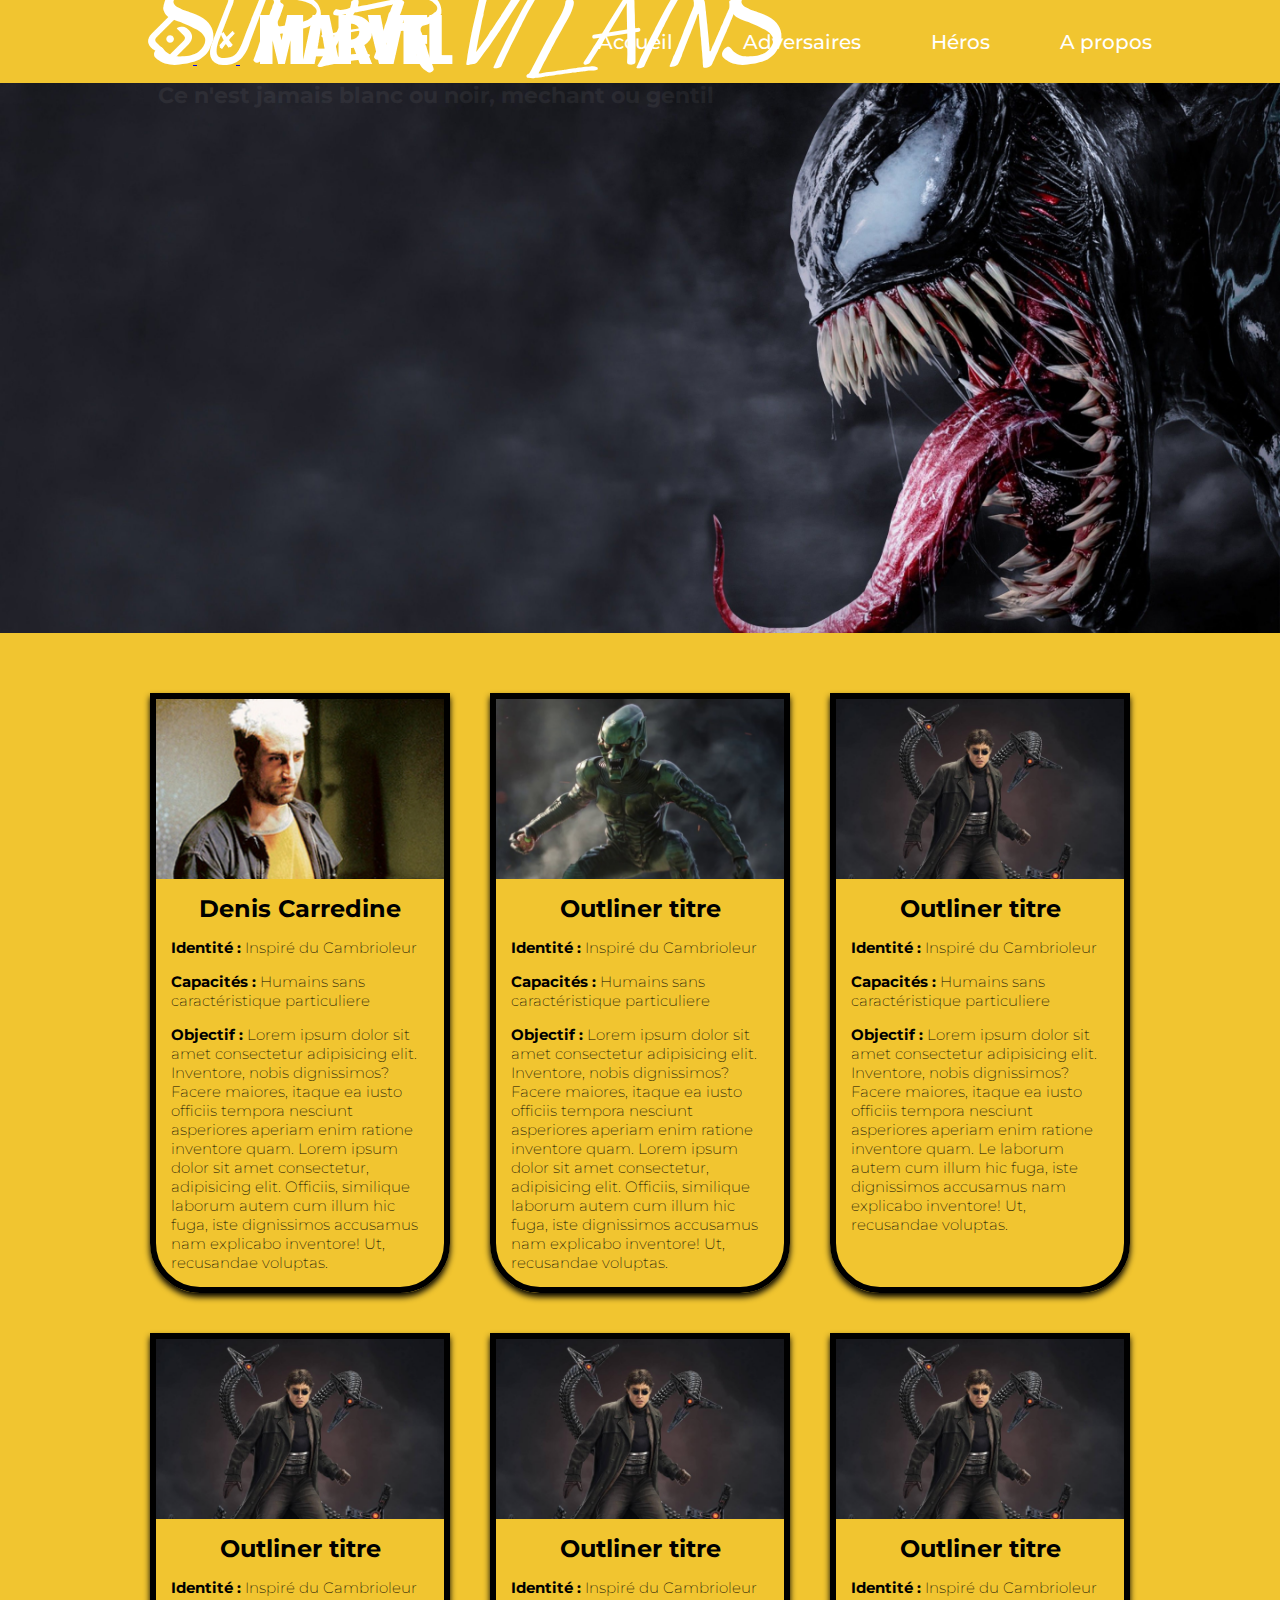
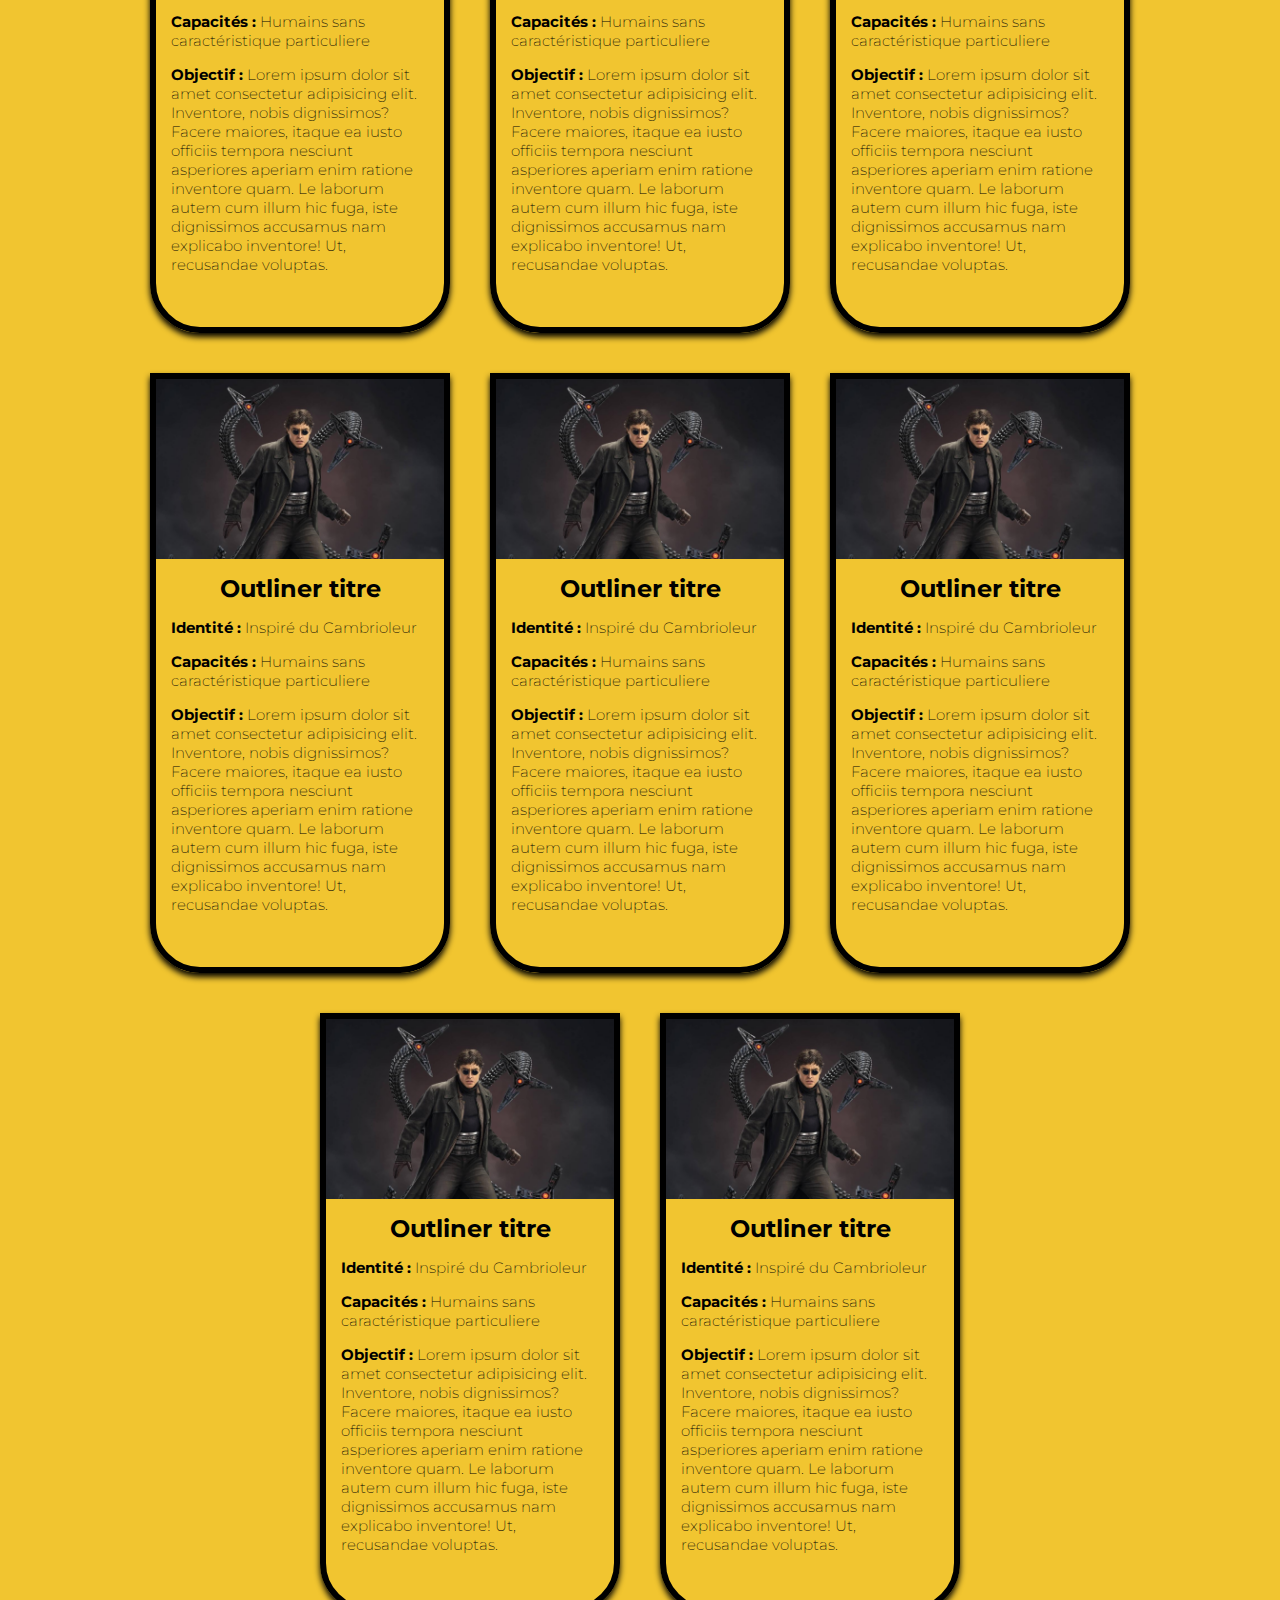
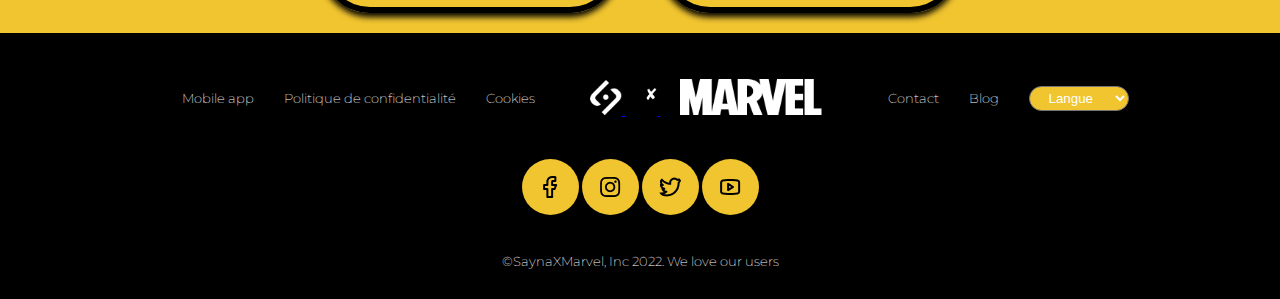
<file: SAYNA-HTMLCSS-NOWAYHOME-032022-main/adversaires.html>
<!DOCTYPE html>
<html lang="fr">
<head>
    <meta charset="UTF-8">
    <meta http-equiv="X-UA-Compatible" content="IE=edge">
    <meta name="viewport" content="width=device-width, initial-scale=1.0">
    <link rel="stylesheet" href="./assets/css/adversaires.css">
    <link rel="stylesheet" href="https://cdnjs.cloudflare.com/ajax/libs/font-awesome/6.1.1/css/all.min.css" integrity="sha512-KfkfwYDsLkIlwQp6LFnl8zNdLGxu9YAA1QvwINks4PhcElQSvqcyVLLD9aMhXd13uQjoXtEKNosOWaZqXgel0g==" crossorigin="anonymous" referrerpolicy="no-referrer" />
    <title>Spiderman - Adversaire</title>
</head>
<body>
    <header id="header-top">
        <nav>
            <div class="conteneur navigbar">
                <div class="brand">
                    <a href="bonus.html">
                        <img src="./assets/logo/logo1.png"  alt="">
                        <img src="./assets/logo/logo2.png"  alt="">
                        <img src="./assets/logo/logo3.png"  alt="">
                    </a>
                </div>
                <div class="menu">
                    <ul>
                        <li><a href="index.html">Accueil</a></li>
                        <li><a href="adversaires.html">Adversaires</a></li>
                        <li><a href="heros.html">Héros</a></li>
                        <li><a href="apropos.html">A propos</a></li>
                    </ul>
                </div>
            </div>
        </nav>
    </header>
    <main>
        <section id="hero" >
            <div class="conteneur">
                <nav>
                    <div class="brand-mobile">
                        <a href="index.html">
                            <img src="./assets/logo/logo1.png" width="15%" alt="">
                            <img src="./assets/logo/logo2.png" width="10%" alt="">
                            <img src="./assets/logo/logo3.png" width="60%" alt="">
                        </a>
                        <div><i class="fa-solid fa-ellipsis fa-2x"></i></div>
                    </div>
                </nav>
            </div>
            <div class="conteneur box">
                <h1 class="titre">SUPER VILAINS</h1>
                <p class="description">Ce n'est jamais blanc ou noir, mechant ou gentil</p>
            </div>
        </section>
        <section id="card-section" >
            <div class="conteneur">
                <div class="card">
                    <div class="card-hero">
                        <div class="card-image card-image-1"></div>
                        <h2 class="card-title">Denis Carredine</h2>
                        <div class="card-content">
                            <p><span>Identité :</span> Inspiré du Cambrioleur</p>
                            <p><span>Capacités :</span> Humains sans caractéristique particuliere</p>
                            <p><span>Objectif :</span> Lorem ipsum dolor sit amet consectetur adipisicing elit. Inventore, nobis dignissimos? Facere maiores, itaque ea iusto officiis tempora nesciunt asperiores aperiam enim ratione inventore quam. Lorem ipsum dolor sit amet consectetur, adipisicing elit. Officiis, similique laborum autem cum illum hic fuga, iste dignissimos accusamus nam explicabo inventore! Ut, recusandae voluptas.</p>
                        </div>
                    </div>
                    <div class="card-hero">
                        <div class="card-image card-image-2"></div>
                        <h2 class="card-title">Outliner titre</h2>
                        <div class="card-content">
                            <p><span>Identité :</span> Inspiré du Cambrioleur</p>
                            <p><span>Capacités :</span> Humains sans caractéristique particuliere</p>
                            <p><span>Objectif :</span> Lorem ipsum dolor sit amet consectetur adipisicing elit. Inventore, nobis dignissimos? Facere maiores, itaque ea iusto officiis tempora nesciunt asperiores aperiam enim ratione inventore quam. Lorem ipsum dolor sit amet consectetur, adipisicing elit. Officiis, similique laborum autem cum illum hic fuga, iste dignissimos accusamus nam explicabo inventore! Ut, recusandae voluptas.</p>
                        </div>
                    </div>
                    <div class="card-hero">
                        <div class="card-image card-image-3"></div>
                        <h2 class="card-title">Outliner titre</h2>
                        <div class="card-content">
                            <p><span>Identité :</span> Inspiré du Cambrioleur</p>
                            <p><span>Capacités :</span> Humains sans caractéristique particuliere</p>
                            <p><span>Objectif :</span> Lorem ipsum dolor sit amet consectetur adipisicing elit. Inventore, nobis dignissimos? Facere maiores, itaque ea iusto officiis tempora nesciunt asperiores aperiam enim ratione inventore quam. Le laborum autem cum illum hic fuga, iste dignissimos accusamus nam explicabo inventore! Ut, recusandae voluptas.</p>
                        </div>
                    </div>
                    <div class="card-hero">
                        <div class="card-image card-image-3"></div>
                        <h2 class="card-title">Outliner titre</h2>
                        <div class="card-content">
                            <p><span>Identité :</span> Inspiré du Cambrioleur</p>
                            <p><span>Capacités :</span> Humains sans caractéristique particuliere</p>
                            <p><span>Objectif :</span> Lorem ipsum dolor sit amet consectetur adipisicing elit. Inventore, nobis dignissimos? Facere maiores, itaque ea iusto officiis tempora nesciunt asperiores aperiam enim ratione inventore quam. Le laborum autem cum illum hic fuga, iste dignissimos accusamus nam explicabo inventore! Ut, recusandae voluptas.</p>
                        </div>
                    </div>
                    <div class="card-hero">
                        <div class="card-image card-image-3"></div>
                        <h2 class="card-title">Outliner titre</h2>
                        <div class="card-content">
                            <p><span>Identité :</span> Inspiré du Cambrioleur</p>
                            <p><span>Capacités :</span> Humains sans caractéristique particuliere</p>
                            <p><span>Objectif :</span> Lorem ipsum dolor sit amet consectetur adipisicing elit. Inventore, nobis dignissimos? Facere maiores, itaque ea iusto officiis tempora nesciunt asperiores aperiam enim ratione inventore quam. Le laborum autem cum illum hic fuga, iste dignissimos accusamus nam explicabo inventore! Ut, recusandae voluptas.</p>
                        </div>
                    </div>
                    <div class="card-hero">
                        <div class="card-image card-image-3"></div>
                        <h2 class="card-title">Outliner titre</h2>
                        <div class="card-content">
                            <p><span>Identité :</span> Inspiré du Cambrioleur</p>
                            <p><span>Capacités :</span> Humains sans caractéristique particuliere</p>
                            <p><span>Objectif :</span> Lorem ipsum dolor sit amet consectetur adipisicing elit. Inventore, nobis dignissimos? Facere maiores, itaque ea iusto officiis tempora nesciunt asperiores aperiam enim ratione inventore quam. Le laborum autem cum illum hic fuga, iste dignissimos accusamus nam explicabo inventore! Ut, recusandae voluptas.</p>
                        </div>
                    </div>
                    <div class="card-hero">
                        <div class="card-image card-image-3"></div>
                        <h2 class="card-title">Outliner titre</h2>
                        <div class="card-content">
                            <p><span>Identité :</span> Inspiré du Cambrioleur</p>
                            <p><span>Capacités :</span> Humains sans caractéristique particuliere</p>
                            <p><span>Objectif :</span> Lorem ipsum dolor sit amet consectetur adipisicing elit. Inventore, nobis dignissimos? Facere maiores, itaque ea iusto officiis tempora nesciunt asperiores aperiam enim ratione inventore quam. Le laborum autem cum illum hic fuga, iste dignissimos accusamus nam explicabo inventore! Ut, recusandae voluptas.</p>
                        </div>
                    </div>
                    <div class="card-hero">
                        <div class="card-image card-image-3"></div>
                        <h2 class="card-title">Outliner titre</h2>
                        <div class="card-content">
                            <p><span>Identité :</span> Inspiré du Cambrioleur</p>
                            <p><span>Capacités :</span> Humains sans caractéristique particuliere</p>
                            <p><span>Objectif :</span> Lorem ipsum dolor sit amet consectetur adipisicing elit. Inventore, nobis dignissimos? Facere maiores, itaque ea iusto officiis tempora nesciunt asperiores aperiam enim ratione inventore quam. Le laborum autem cum illum hic fuga, iste dignissimos accusamus nam explicabo inventore! Ut, recusandae voluptas.</p>
                        </div>
                    </div>
                    <div class="card-hero">
                        <div class="card-image card-image-3"></div>
                        <h2 class="card-title">Outliner titre</h2>
                        <div class="card-content">
                            <p><span>Identité :</span> Inspiré du Cambrioleur</p>
                            <p><span>Capacités :</span> Humains sans caractéristique particuliere</p>
                            <p><span>Objectif :</span> Lorem ipsum dolor sit amet consectetur adipisicing elit. Inventore, nobis dignissimos? Facere maiores, itaque ea iusto officiis tempora nesciunt asperiores aperiam enim ratione inventore quam. Le laborum autem cum illum hic fuga, iste dignissimos accusamus nam explicabo inventore! Ut, recusandae voluptas.</p>
                        </div>
                    </div>
                    <div class="card-hero">
                        <div class="card-image card-image-3"></div>
                        <h2 class="card-title">Outliner titre</h2>
                        <div class="card-content">
                            <p><span>Identité :</span> Inspiré du Cambrioleur</p>
                            <p><span>Capacités :</span> Humains sans caractéristique particuliere</p>
                            <p><span>Objectif :</span> Lorem ipsum dolor sit amet consectetur adipisicing elit. Inventore, nobis dignissimos? Facere maiores, itaque ea iusto officiis tempora nesciunt asperiores aperiam enim ratione inventore quam. Le laborum autem cum illum hic fuga, iste dignissimos accusamus nam explicabo inventore! Ut, recusandae voluptas.</p>
                        </div>
                    </div>
                    <div class="card-hero">
                        <div class="card-image card-image-3"></div>
                        <h2 class="card-title">Outliner titre</h2>
                        <div class="card-content">
                            <p><span>Identité :</span> Inspiré du Cambrioleur</p>
                            <p><span>Capacités :</span> Humains sans caractéristique particuliere</p>
                            <p><span>Objectif :</span> Lorem ipsum dolor sit amet consectetur adipisicing elit. Inventore, nobis dignissimos? Facere maiores, itaque ea iusto officiis tempora nesciunt asperiores aperiam enim ratione inventore quam. Le laborum autem cum illum hic fuga, iste dignissimos accusamus nam explicabo inventore! Ut, recusandae voluptas.</p>
                        </div>
                    </div>
                </div>
            </div>
        </section> 
    </main>

    <footer>
        <div class="conteneur footer">
            <div class="navigation-footer">
                <ul class="list1">
                    <li><a href="#">Mobile app</a></li>
                    <li><a href="#">Politique de confidentialité</a></li>
                    <li><a href="#">Cookies</a></li>
                </ul>
                <div class="brand">
                    <a href="#">
                        <img src="./assets/logo/logo1.png" width="16%" alt="">
                        <img src="./assets/logo/logo2.png" width="10%" alt="">
                        <img src="./assets/logo/logo3.png" width="50%" alt="">
                    </a>
                </div>
                <ul class="list2">
                    <li><a href="#">Contact</a></li>
                    <li><a href="#">Blog</a></li>
                    <li><select class="formselect">
                        <option selected="">Langue</option>
                        <option>Francais</option>
                        <option>Anglais</option>
                        <option>Espagnol</option>
                        <option>Creole</option>
                        </select></li>
                </ul>
            </div>
            <div class="media">
                <img src="./assets/logo/logof.png" alt="">
                <img src="./assets/logo/logoi.png" alt="">
                <img src="./assets/logo/logot.png" alt="">
                <img src="./assets/logo/logoy.png" alt="">
            </div>
            <div class="copyright">
                <p>&copy;SaynaXMarvel, Inc 2022. We love our users</p>
            </div>
        </div>
    </footer>
    <script
    src="https://code.jquery.com/jquery-3.6.0.min.js"
    integrity="sha256-/xUj+3OJU5yExlq6GSYGSHk7tPXikynS7ogEvDej/m4="
    crossorigin="anonymous">
      </script>
      <script src="./assets/js/spiderman.js"></script>
</body>
</html>
</file>
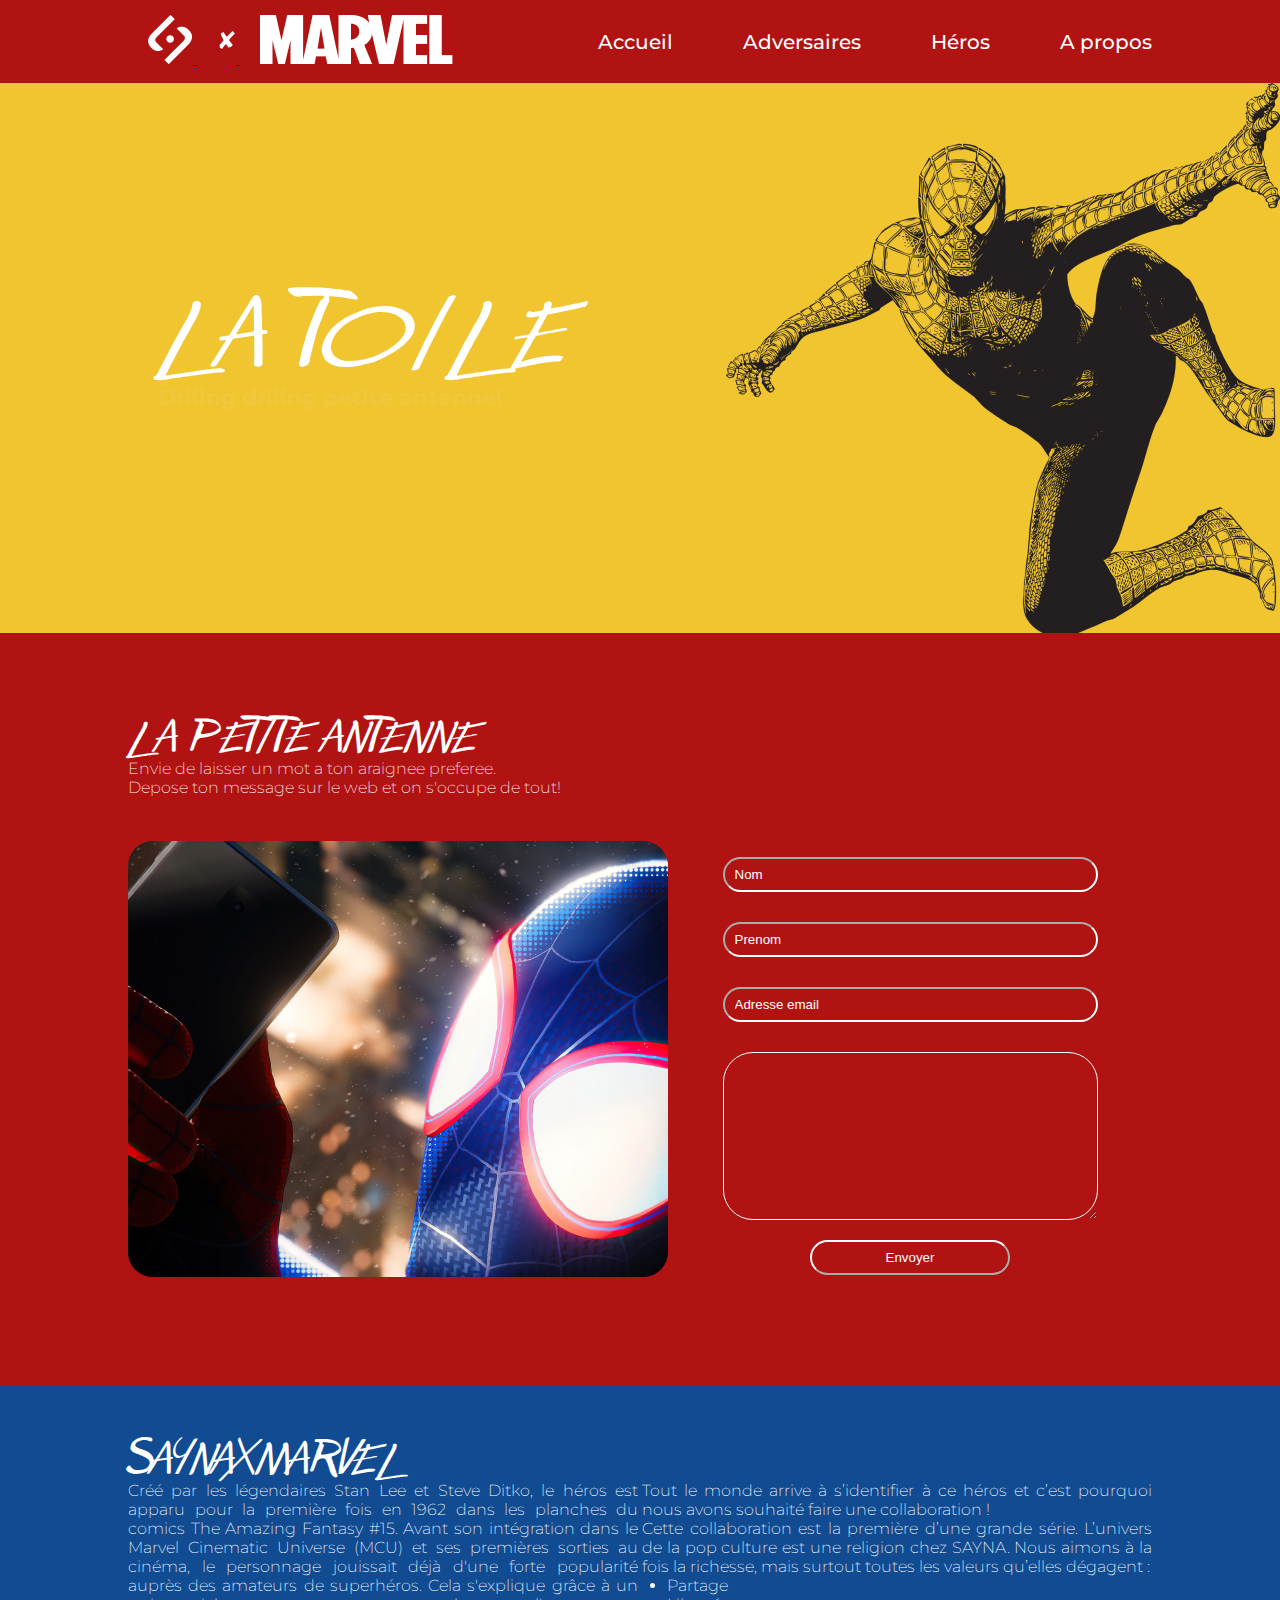
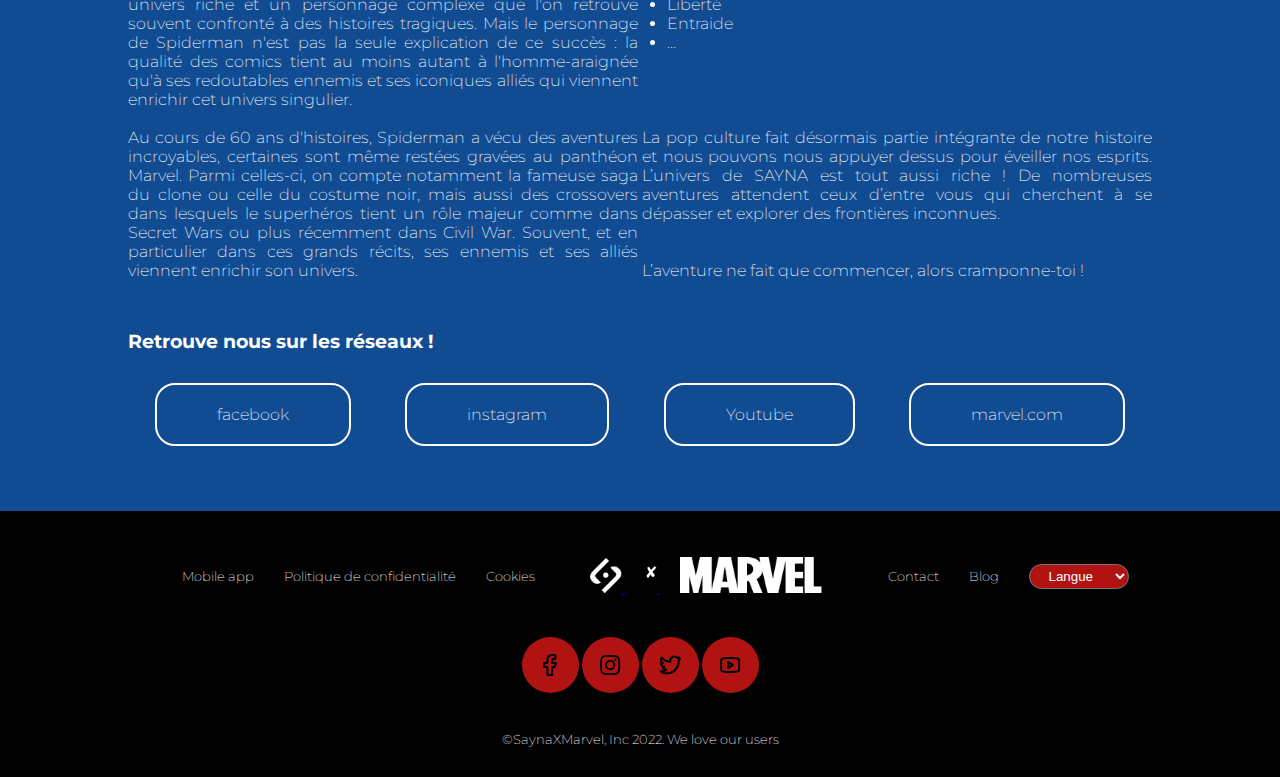
<file: SAYNA-HTMLCSS-NOWAYHOME-032022-main/apropos.html>
<!DOCTYPE html>
<html lang="fr">
<head>
    <meta charset="UTF-8">
    <meta http-equiv="X-UA-Compatible" content="IE=edge">
    <meta name="viewport" content="width=device-width, initial-scale=1.0">
    <link rel="stylesheet" href="https://cdnjs.cloudflare.com/ajax/libs/font-awesome/6.1.1/css/all.min.css" integrity="sha512-KfkfwYDsLkIlwQp6LFnl8zNdLGxu9YAA1QvwINks4PhcElQSvqcyVLLD9aMhXd13uQjoXtEKNosOWaZqXgel0g==" crossorigin="anonymous" referrerpolicy="no-referrer" />
    <link rel="stylesheet" href="./assets/css/adversaires.css">
    <link rel="stylesheet" href="./assets/css/apropos.css">
    <title>Spiderman - A Propos</title>
</head>
<body>
    <header id="header-top">
        <nav>
            <div class="conteneur navigbar">
                <div class="brand">
                    <a href="bonus.html">
                        <img src="./assets/logo/logo1.png" alt="">
                        <img src="./assets/logo/logo2.png" alt="">
                        <img src="./assets/logo/logo3.png" alt="">
                    </a>
                </div>
                <div class="menu">
                    <ul>
                        <li><a href="index.html">Accueil</a></li>
                        <li><a href="adversaires.html">Adversaires</a></li>
                        <li><a href="heros.html">Héros</a></li>
                        <li><a href="apropos.html">A propos</a></li>
                    </ul>
                </div>
            </div>
        </nav>
    </header>
    <header id="header-top2">
        <div class="conteneur">
            <div class="brand-mobile">
                <a href="index.html">
                    <img src="./assets/logo/logo1.png" width="15%" alt="">
                    <img src="./assets/logo/logo2.png" width="10%" alt="">
                    <img src="./assets/logo/logo3.png" width="60%" alt="">
                </a>
                <div><i class="fa-solid fa-ellipsis fa-2x"></i></div>
            </div>
        </div>
    </header>
    <main>
        <section id="hero">
            <div class="image-rotate"></div>
            <!-- <div class="conteneur">
                <div class="brand-mobile">
                    <a href="index.html">
                        <img src="./assets/logo/logo1.png" width="15%" alt="">
                        <img src="./assets/logo/logo2.png" width="10%" alt="">
                        <img src="./assets/logo/logo3.png" width="60%" alt="">
                    </a>
                    <div><i class="fa-solid fa-ellipsis fa-2x"></i></div>
                </div>
            </div> -->
            <div class="conteneur box">
                <h1 class="titre">LA TOILE</h1>
                <p class="description">Driiing driiing petite antenne!</p>
            </div>
        </section>
        <section id="antenne">
            <div class="conteneur">
                <div class="antenne-header">
                    <h1>LA PETITE ANTENNE</h1>
                    <p>Envie de laisser un mot a ton araignee preferee. <br>
                    Depose ton message sur le web et on s'occupe de tout! </p>
                </div>
                <div class="antenne-body">
                    <div>
                        <img class="antenne-image" src="./assets/img/img34.png" style="width: 100%;" alt="">
                    </div>
                    <div class="formulaire">
                        <form action="" method="">
                            <input class="form-antenne" type="text" placeholder="Nom">
                            <input class="form-antenne" type="text" placeholder="Prenom" >
                            <input class="form-antenne " type="email" name="" id="" placeholder="Adresse email">
                            <textarea class="form-antenne" name="" id="" cols="30" rows="10"></textarea>
                            <input class="form-button" type="submit" value="Envoyer">
                        </form>
                    </div>
                </div>
            </div>
        </section>
        <section id="saynaxmarvel">
            <div class="conteneur">
                <h1>SAYNAXMARVEL</h1>
                <div class="saynaxmarvel-body">
                    <div class="box-text">
                        <p class="text">
                            Créé par les légendaires Stan Lee et Steve Ditko, le héros est apparu pour la première fois en 1962 dans les planches du comics The Amazing Fantasy #15. Avant son intégration dans le Marvel Cinematic Universe (MCU) et ses premières sorties au cinéma, le personnage jouissait déjà d'une forte popularité auprès des amateurs de superhéros. Cela s'explique grâce à un univers riche et un personnage complexe que l'on retrouve souvent confronté à des histoires tragiques. Mais le personnage de Spiderman n'est pas la seule explication de ce succès : la qualité des comics tient au moins autant à l'homme-araignée qu'à ses redoutables ennemis et ses iconiques alliés qui viennent enrichir cet univers singulier.
                       <br>
                       <br>
                            Au cours de 60 ans d'histoires, Spiderman a vécu des aventures incroyables, certaines sont même restées gravées au panthéon Marvel. Parmi celles-ci, on compte notamment la fameuse saga du clone ou celle du costume noir, mais aussi des crossovers dans lesquels le superhéros tient un rôle majeur comme dans Secret Wars ou plus récemment dans Civil War. Souvent, et en particulier dans ces grands récits, ses ennemis et ses alliés viennent enrichir son univers.
                        </p>
                    </div>

                    <div class="box-text">
                        <p class="text">
                            Tout le monde arrive à s’identifier à ce héros et c’est pourquoi nous avons souhaité faire une collaboration !
                            <br>
                            Cette collaboration est la première d’une grande série. L’univers de la pop culture est une religion chez SAYNA. Nous aimons à la fois la richesse, mais surtout toutes les valeurs qu’elles dégagent :
                            <ul>
                                <li>Partage</li>
                                <li>Liberté</li>
                                <li>Entraide</li>
                                <li>...</li>
                            </ul>
                            
                            <br>
                            <br>
                            <br>
                            <br>
                            La pop culture fait désormais partie intégrante de notre histoire et nous pouvons nous appuyer dessus pour éveiller nos esprits.
                            L’univers de SAYNA est tout aussi riche ! De nombreuses aventures attendent ceux d’entre vous qui cherchent à se dépasser et explorer des frontières inconnues.
                            <br>
                            <br>
                            <br>
                            L’aventure ne fait que commencer, alors cramponne-toi !
                        </p>
                    </div>
                </div>
                <div class="saynaxmarvel-media">
                    <h3>Retrouve nous sur les réseaux !</h3>
                    <div class="media">
                        <a href="#">facebook</a>
                        <a href="#">instagram</a>
                        <a href="#">Youtube</a>
                        <a href="#">marvel.com</a>
                    </div>
                </div>
            </div>
        </section>
    </main>
    <footer>
        <div class="conteneur footer">
            <div class="navigation-footer">
                <ul class="list1">
                    <li><a href="#">Mobile app</a></li>
                    <li><a href="#">Politique de confidentialité</a></li>
                    <li><a href="#">Cookies</a></li>
                </ul>
                <div class="brand">
                    <a href="#">
                        <img src="./assets/logo/logo1.png" width="16%" alt="">
                        <img src="./assets/logo/logo2.png" width="10%" alt="">
                        <img src="./assets/logo/logo3.png" width="50%" alt="">
                    </a>
                </div>
                <ul class="list2">
                    <li><a href="#">Contact</a></li>
                    <li><a href="#">Blog</a></li>
                    <li><select class="formselect">
                        <option selected="">Langue</option>
                        <option>Francais</option>
                        <option>Anglais</option>
                        <option>Espagnol</option>
                        <option>Creole</option>
                        </select></li>
                </ul>
            </div>
            <div class="media">
                <img src="./assets/logo/logof.png" alt="">
                <img src="./assets/logo/logoi.png" alt="">
                <img src="./assets/logo/logot.png" alt="">
                <img src="./assets/logo/logoy.png" alt="">
            </div>
            <div class="copyright">
                <p>&copy;SaynaXMarvel, Inc 2022. We love our users</p>
            </div>
        </div>
    </footer>
    <script
    src="https://code.jquery.com/jquery-3.6.0.min.js"
    integrity="sha256-/xUj+3OJU5yExlq6GSYGSHk7tPXikynS7ogEvDej/m4="
    crossorigin="anonymous">
      </script>
      <script src="./assets/js/spiderman.js"></script>
</body>
</html>
</file>
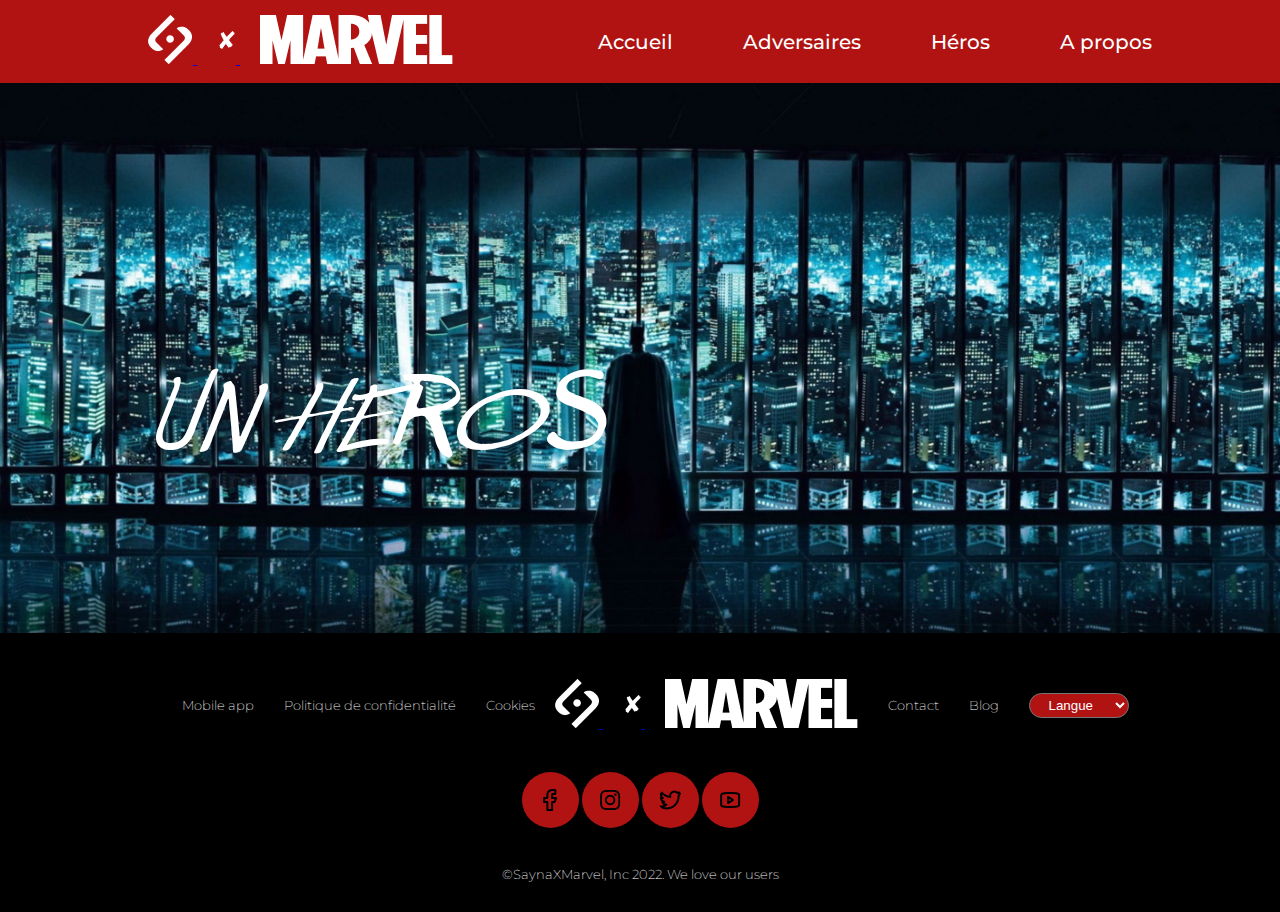
<file: SAYNA-HTMLCSS-NOWAYHOME-032022-main/bonus.html>
<!DOCTYPE html>
<html lang="fr">
<head>
    <meta charset="UTF-8">
    <meta http-equiv="X-UA-Compatible" content="IE=edge">
    <meta name="viewport" content="width=device-width, initial-scale=1.0">
    <link rel="stylesheet" href="https://cdnjs.cloudflare.com/ajax/libs/font-awesome/6.1.1/css/all.min.css" integrity="sha512-KfkfwYDsLkIlwQp6LFnl8zNdLGxu9YAA1QvwINks4PhcElQSvqcyVLLD9aMhXd13uQjoXtEKNosOWaZqXgel0g==" crossorigin="anonymous" referrerpolicy="no-referrer" />
    <link rel="stylesheet" href="./assets/css/adversaires.css">
    <link rel="stylesheet" href="./assets/css/bonus.css">
    <title>Spiderman - Bonus</title>
</head>
<body>
    <header id="header-top">
        <nav>
            <div class="conteneur navigbar">
                <div class="brand">
                    <a href="bonus.html">
                        <img src="./assets/logo/logo1.png" alt="">
                        <img src="./assets/logo/logo2.png" alt="">
                        <img src="./assets/logo/logo3.png" alt="">
                    </a>
                </div>
                <div class="menu">
                    <ul>
                        <li><a href="index.html">Accueil</a></li>
                        <li><a href="adversaires.html">Adversaires</a></li>
                        <li><a href="heros.html">Héros</a></li>
                        <li><a href="apropos.html">A propos</a></li>
                    </ul>
                </div>
            </div>
        </nav>
    </header>
    <main>
        <section id="hero" >
            <div class="conteneur">
                <div class="brand-mobile">
                    <a href="index.html">
                        <img src="./assets/logo/logo1.png" width="15%" alt="">
                        <img src="./assets/logo/logo2.png" width="10%" alt="">
                        <img src="./assets/logo/logo3.png" width="60%" alt="">
                    </a>
                    <div><i class="fa-solid fa-ellipsis fa-2x"></i></div>
                </div>
            </div>
            
            <div class="conteneur box">
                <h1 class="titre">UN HEROS</h1>
                <p class="description">"Coming Soon..."</p>
            </div>
        </section>
    </main>

    <footer>
        <div class="conteneur footer">
            <div class="navigation-footer">
                <ul class="list1">
                    <li><a href="#">Mobile app</a></li>
                    <li><a href="#">Politique de confidentialité</a></li>
                    <li><a href="#">Cookies</a></li>
                </ul>
                <div class="brand">
                    <a href="#">
                        <img src="./assets/logo/logo1.png" alt="">
                        <img src="./assets/logo/logo2.png" alt="">
                        <img src="./assets/logo/logo3.png" alt="">
                    </a>
                </div>
                <ul class="list2">
                    <li><a href="#">Contact</a></li>
                    <li><a href="#">Blog</a></li>
                    <li><select class="formselect">
                        <option selected="">Langue</option>
                        <option>Francais</option>
                        <option>Anglais</option>
                        <option>Espagnol</option>
                        <option>Creole</option>
                        </select></li>
                </ul>
            </div>
            <div class="media">
                <img src="./assets/logo/logof.png" alt="">
                <img src="./assets/logo/logoi.png" alt="">
                <img src="./assets/logo/logot.png" alt="">
                <img src="./assets/logo/logoy.png" alt="">
            </div>
            <div class="copyright">
                <p>&copy;SaynaXMarvel, Inc 2022. We love our users</p>
            </div>
        </div>
    </footer>
    <script
    src="https://code.jquery.com/jquery-3.6.0.min.js"
    integrity="sha256-/xUj+3OJU5yExlq6GSYGSHk7tPXikynS7ogEvDej/m4="
    crossorigin="anonymous">
      </script>
      <script src="./assets/js/spiderman.js"></script>
      <script
      src="https://code.jquery.com/jquery-3.6.0.min.js"
      integrity="sha256-/xUj+3OJU5yExlq6GSYGSHk7tPXikynS7ogEvDej/m4="
      crossorigin="anonymous">
        </script>
        <script src="./assets/js/spiderman.js"></script>
</body>
</html>
</file>
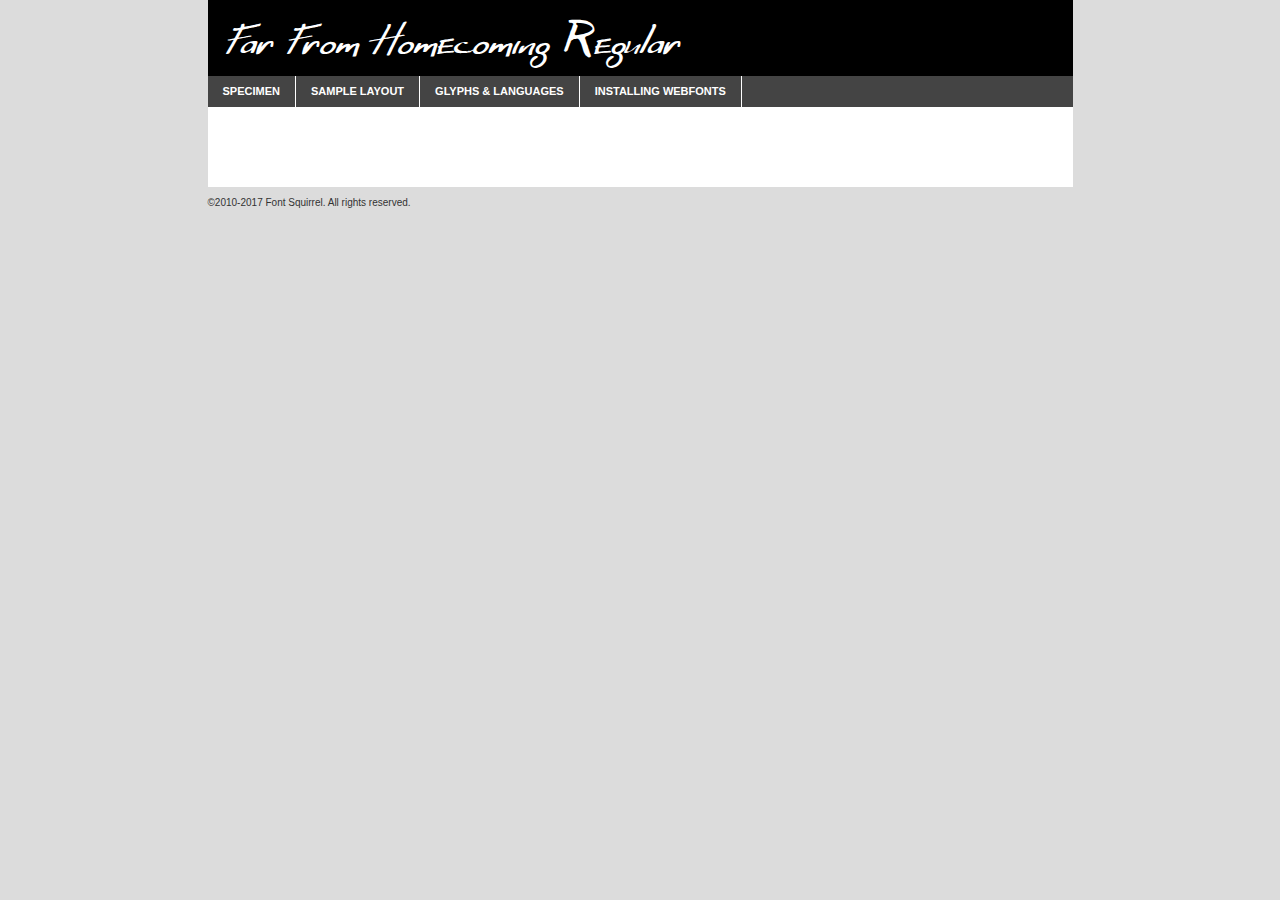
<file: SAYNA-HTMLCSS-NOWAYHOME-032022-main/assets/police/far-from_homecoming_updated-demo.html>
<!DOCTYPE html PUBLIC "-//W3C//DTD XHTML 1.0 Transitional//EN"
	"http://www.w3.org/TR/xhtml1/DTD/xhtml1-transitional.dtd">

<html xmlns="http://www.w3.org/1999/xhtml" xml:lang="en" lang="en">
<head>
	<meta http-equiv="Content-Type" content="text/html; charset=utf-8" />
	<script src="http://ajax.googleapis.com/ajax/libs/jquery/1.7.2/jquery.min.js" type="text/javascript" charset="utf-8"></script>
	<script type="text/javascript">
	(function($){$.fn.easyTabs=function(option){var param=jQuery.extend({fadeSpeed:"fast",defaultContent:1,activeClass:'active'},option);$(this).each(function(){var thisId="#"+this.id;if(param.defaultContent==''){param.defaultContent=1;}
	if(typeof param.defaultContent=="number")
	{var defaultTab=$(thisId+" .tabs li:eq("+(param.defaultContent-1)+") a").attr('href').substr(1);}else{var defaultTab=param.defaultContent;}
	$(thisId+" .tabs li a").each(function(){var tabToHide=$(this).attr('href').substr(1);$("#"+tabToHide).addClass('easytabs-tab-content');});hideAll();changeContent(defaultTab);function hideAll(){$(thisId+" .easytabs-tab-content").hide();}
	function changeContent(tabId){hideAll();$(thisId+" .tabs li").removeClass(param.activeClass);$(thisId+" .tabs li a[href=#"+tabId+"]").closest('li').addClass(param.activeClass);if(param.fadeSpeed!="none")
	{$(thisId+" #"+tabId).fadeIn(param.fadeSpeed);}else{$(thisId+" #"+tabId).show();}}
	$(thisId+" .tabs li").click(function(){var tabId=$(this).find('a').attr('href').substr(1);changeContent(tabId);return false;});});}})(jQuery);
	</script>
	<link rel="stylesheet" href="specimen_files/specimen_stylesheet.css" type="text/css" charset="utf-8" />
	<link rel="stylesheet" href="stylesheet.css" type="text/css" charset="utf-8" />

	<style type="text/css">
					body{
				font-family: 'far_from_homecomingregular';
							}
		</style>

	<title>Far From Homecoming Regular Specimen</title>
	
	
	<script type="text/javascript" charset="utf-8">
		$(document).ready(function() {
			$('#container').easyTabs({defaultContent:1});
		});
	</script>
</head>

<body>
<div id="container">
	<div id="header">
		Far From Homecoming Regular	</div>
	<ul class="tabs">
		<li><a href="#specimen">Specimen</a></li>
		<li><a href="#layout">Sample Layout</a></li>
				<li><a href="#glyphs">Glyphs &amp; Languages</a></li>
		<li><a href="#installing">Installing Webfonts</a></li>
		
	</ul>
	
	<div id="main_content">

		
			<div id="specimen">
		
				<div class="section">
					<div class="grid12 firstcol">
						<div class="huge">AaBb</div>
					</div>
				</div>
		
				<div class="section">
					<div class="glyph_range">A&#x200B;B&#x200b;C&#x200b;D&#x200b;E&#x200b;F&#x200b;G&#x200b;H&#x200b;I&#x200b;J&#x200b;K&#x200b;L&#x200b;M&#x200b;N&#x200b;O&#x200b;P&#x200b;Q&#x200b;R&#x200b;S&#x200b;T&#x200b;U&#x200b;V&#x200b;W&#x200b;X&#x200b;Y&#x200b;Z&#x200b;a&#x200b;b&#x200b;c&#x200b;d&#x200b;e&#x200b;f&#x200b;g&#x200b;h&#x200b;i&#x200b;j&#x200b;k&#x200b;l&#x200b;m&#x200b;n&#x200b;o&#x200b;p&#x200b;q&#x200b;r&#x200b;s&#x200b;t&#x200b;u&#x200b;v&#x200b;w&#x200b;x&#x200b;y&#x200b;z&#x200b;1&#x200b;2&#x200b;3&#x200b;4&#x200b;5&#x200b;6&#x200b;7&#x200b;8&#x200b;9&#x200b;0&#x200b;&amp;&#x200b;.&#x200b;,&#x200b;?&#x200b;!&#x200b;&#64;&#x200b;(&#x200b;)&#x200b;#&#x200b;$&#x200b;%&#x200b;*&#x200b;+&#x200b;-&#x200b;=&#x200b;:&#x200b;;</div>
				</div>
				<div class="section">
					<div class="grid12 firstcol">
						<table class="sample_table">
							<tr><td>10</td><td class="size10">abcdefghijklmnopqrstuvwxyzABCDEFGHIJKLMNOPQRSTUVWXYZ0123456789abcdefghijklmnopqrstuvwxyzABCDEFGHIJKLMNOPQRSTUVWXYZ0123456789abcdefghijklmnopqrstuvwxyzABCDEFGHIJKLMNOPQRSTUVWXYZ</td></tr>
							<tr><td>11</td><td class="size11">abcdefghijklmnopqrstuvwxyzABCDEFGHIJKLMNOPQRSTUVWXYZ0123456789abcdefghijklmnopqrstuvwxyzABCDEFGHIJKLMNOPQRSTUVWXYZ0123456789abcdefghijklmnopqrstuvwxyzABCDEFGHIJKLMNOPQRSTUVWXYZ</td></tr>
							<tr><td>12</td><td class="size12">abcdefghijklmnopqrstuvwxyzABCDEFGHIJKLMNOPQRSTUVWXYZ0123456789abcdefghijklmnopqrstuvwxyzABCDEFGHIJKLMNOPQRSTUVWXYZ0123456789abcdefghijklmnopqrstuvwxyzABCDEFGHIJKLMNOPQRSTUVWXYZ</td></tr>
							<tr><td>13</td><td class="size13">abcdefghijklmnopqrstuvwxyzABCDEFGHIJKLMNOPQRSTUVWXYZ0123456789abcdefghijklmnopqrstuvwxyzABCDEFGHIJKLMNOPQRSTUVWXYZ0123456789abcdefghijklmnopqrstuvwxyzABCDEFGHIJKLMNOPQRSTUVWXYZ</td></tr>
							<tr><td>14</td><td class="size14">abcdefghijklmnopqrstuvwxyzABCDEFGHIJKLMNOPQRSTUVWXYZ0123456789abcdefghijklmnopqrstuvwxyzABCDEFGHIJKLMNOPQRSTUVWXYZ0123456789abcdefghijklmnopqrstuvwxyzABCDEFGHIJKLMNOPQRSTUVWXYZ</td></tr>
							<tr><td>16</td><td class="size16">abcdefghijklmnopqrstuvwxyzABCDEFGHIJKLMNOPQRSTUVWXYZ0123456789abcdefghijklmnopqrstuvwxyzABCDEFGHIJKLMNOPQRSTUVWXYZ</td></tr>
							<tr><td>18</td><td class="size18">abcdefghijklmnopqrstuvwxyzABCDEFGHIJKLMNOPQRSTUVWXYZ0123456789abcdefghijklmnopqrstuvwxyzABCDEFGHIJKLMNOPQRSTUVWXYZ</td></tr>
							<tr><td>20</td><td class="size20">abcdefghijklmnopqrstuvwxyzABCDEFGHIJKLMNOPQRSTUVWXYZ0123456789abcdefghijklmnopqrstuvwxyzABCDEFGHIJKLMNOPQRSTUVWXYZ</td></tr>
							<tr><td>24</td><td class="size24">abcdefghijklmnopqrstuvwxyzABCDEFGHIJKLMNOPQRSTUVWXYZ0123456789abcdefghijklmnopqrstuvwxyzABCDEFGHIJKLMNOPQRSTUVWXYZ</td></tr>
							<tr><td>30</td><td class="size30">abcdefghijklmnopqrstuvwxyzABCDEFGHIJKLMNOPQRSTUVWXYZ0123456789abcdefghijklmnopqrstuvwxyzABCDEFGHIJKLMNOPQRSTUVWXYZ</td></tr>
							<tr><td>36</td><td class="size36">abcdefghijklmnopqrstuvwxyzABCDEFGHIJKLMNOPQRSTUVWXYZ0123456789abcdefghijklmnopqrstuvwxyzABCDEFGHIJKLMNOPQRSTUVWXYZ</td></tr>
							<tr><td>48</td><td class="size48">abcdefghijklmnopqrstuvwxyzABCDEFGHIJKLMNOPQRSTUVWXYZ0123456789abcdefghijklmnopqrstuvwxyzABCDEFGHIJKLMNOPQRSTUVWXYZ</td></tr>
							<tr><td>60</td><td class="size60">abcdefghijklmnopqrstuvwxyzABCDEFGHIJKLMNOPQRSTUVWXYZ0123456789abcdefghijklmnopqrstuvwxyzABCDEFGHIJKLMNOPQRSTUVWXYZ</td></tr>
							<tr><td>72</td><td class="size72">abcdefghijklmnopqrstuvwxyzABCDEFGHIJKLMNOPQRSTUVWXYZ0123456789abcdefghijklmnopqrstuvwxyzABCDEFGHIJKLMNOPQRSTUVWXYZ</td></tr>
							<tr><td>90</td><td class="size90">abcdefghijklmnopqrstuvwxyzABCDEFGHIJKLMNOPQRSTUVWXYZ0123456789abcdefghijklmnopqrstuvwxyzABCDEFGHIJKLMNOPQRSTUVWXYZ</td></tr>
						</table>
				
					</div>
			
				</div>
		
		
		
								<div class="section" id="bodycomparison">


										<div id="xheight">
				<div class="fontbody">&#x25FC;&#x25FC;&#x25FC;&#x25FC;&#x25FC;&#x25FC;&#x25FC;&#x25FC;&#x25FC;&#x25FC;&#x25FC;&#x25FC;&#x25FC;&#x25FC;&#x25FC;&#x25FC;&#x25FC;&#x25FC;&#x25FC;&#x25FC;&#x25FC;&#x25FC;&#x25FC;&#x25FC;&#x25FC;&#x25FC;&#x25FC;&#x25FC;&#x25FC;&#x25FC;&#x25FC;&#x25FC;&#x25FC;&#x25FC;&#x25FC;&#x25FC;&#x25FC;&#x25FC;&#x25FC;&#x25FC;&#x25FC;&#x25FC;&#x25FC;&#x25FC;&#x25FC;&#x25FC;&#x25FC;&#x25FC;&#x25FC;&#x25FC;&#x25FC;&#x25FC;&#x25FC;&#x25FC;&#x25FC;&#x25FC;&#x25FC;&#x25FC;&#x25FC;&#x25FC;&#x25FC;&#x25FC;&#x25FC;&#x25FC;&#x25FC;&#x25FC;&#x25FC;&#x25FC;&#x25FC;&#x25FC;&#x25FC;&#x25FC;&#x25FC;&#x25FC;&#x25FC;&#x25FC;&#x25FC;&#x25FC;&#x25FC;&#x25FC;&#x25FC;&#x25FC;&#x25FC;&#x25FC;&#x25FC;&#x25FC;&#x25FC;&#x25FC;&#x25FC;&#x25FC;&#x25FC;&#x25FC;&#x25FC;&#x25FC;&#x25FC;&#x25FC;&#x25FC;&#x25FC;&#x25FC;body</div><div class="arialbody">body</div><div class="verdanabody">body</div><div class="georgiabody">body</div></div>
										<div class="fontbody" style="z-index:1">
											body<span>Far From Homecoming Regular</span>
										</div>
										<div class="arialbody" style="z-index:1">
											body<span>Arial</span>
										</div>
										<div class="verdanabody" style="z-index:1">
											body<span>Verdana</span>
										</div>
										<div class="georgiabody" style="z-index:1">
											body<span>Georgia</span>
										</div>



								</div>
		
		
				<div class="section psample psample_row1" id="">
					
					<div class="grid2 firstcol">
						<p class="size10"><span>10.</span>Aenean lacinia bibendum nulla sed consectetur. Fusce dapibus, tellus ac cursus commodo, tortor mauris condimentum nibh, ut fermentum massa justo sit amet risus. Nullam id dolor id nibh ultricies vehicula ut id elit. Cum sociis natoque penatibus et magnis dis parturient montes, nascetur ridiculus mus. Nulla vitae elit libero, a pharetra augue.</p>
			
					</div>
					<div class="grid3">
						<p class="size11"><span>11.</span>Aenean lacinia bibendum nulla sed consectetur. Fusce dapibus, tellus ac cursus commodo, tortor mauris condimentum nibh, ut fermentum massa justo sit amet risus. Nullam id dolor id nibh ultricies vehicula ut id elit. Cum sociis natoque penatibus et magnis dis parturient montes, nascetur ridiculus mus. Nulla vitae elit libero, a pharetra augue.</p>
			
					</div>
					<div class="grid3">
						<p class="size12"><span>12.</span>Aenean lacinia bibendum nulla sed consectetur. Fusce dapibus, tellus ac cursus commodo, tortor mauris condimentum nibh, ut fermentum massa justo sit amet risus. Nullam id dolor id nibh ultricies vehicula ut id elit. Cum sociis natoque penatibus et magnis dis parturient montes, nascetur ridiculus mus. Nulla vitae elit libero, a pharetra augue.</p>
			
					</div>
					<div class="grid4">
						<p class="size13"><span>13.</span>Aenean lacinia bibendum nulla sed consectetur. Fusce dapibus, tellus ac cursus commodo, tortor mauris condimentum nibh, ut fermentum massa justo sit amet risus. Nullam id dolor id nibh ultricies vehicula ut id elit. Cum sociis natoque penatibus et magnis dis parturient montes, nascetur ridiculus mus. Nulla vitae elit libero, a pharetra augue.</p>
			
					</div>
					<div class="white_blend"></div>
					
				</div>
				<div class="section psample psample_row2" id="">
					<div class="grid3 firstcol">
						<p class="size14"><span>14.</span>Aenean lacinia bibendum nulla sed consectetur. Fusce dapibus, tellus ac cursus commodo, tortor mauris condimentum nibh, ut fermentum massa justo sit amet risus. Nullam id dolor id nibh ultricies vehicula ut id elit. Cum sociis natoque penatibus et magnis dis parturient montes, nascetur ridiculus mus. Nulla vitae elit libero, a pharetra augue.</p>
			
					</div>
					<div class="grid4">
						<p class="size16"><span>16.</span>Aenean lacinia bibendum nulla sed consectetur. Fusce dapibus, tellus ac cursus commodo, tortor mauris condimentum nibh, ut fermentum massa justo sit amet risus. Nullam id dolor id nibh ultricies vehicula ut id elit. Cum sociis natoque penatibus et magnis dis parturient montes, nascetur ridiculus mus. Nulla vitae elit libero, a pharetra augue.</p>
			
					</div>
					<div class="grid5">
						<p class="size18"><span>18.</span>Aenean lacinia bibendum nulla sed consectetur. Fusce dapibus, tellus ac cursus commodo, tortor mauris condimentum nibh, ut fermentum massa justo sit amet risus. Nullam id dolor id nibh ultricies vehicula ut id elit. Cum sociis natoque penatibus et magnis dis parturient montes, nascetur ridiculus mus. Nulla vitae elit libero, a pharetra augue.</p>
			
					</div>

					<div class="white_blend"></div>

				</div>
				
				<div class="section psample psample_row3" id="">
					<div class="grid5 firstcol">
						<p class="size20"><span>20.</span>Aenean lacinia bibendum nulla sed consectetur. Fusce dapibus, tellus ac cursus commodo, tortor mauris condimentum nibh, ut fermentum massa justo sit amet risus. Nullam id dolor id nibh ultricies vehicula ut id elit. Cum sociis natoque penatibus et magnis dis parturient montes, nascetur ridiculus mus. Nulla vitae elit libero, a pharetra augue.</p>
					</div>
					<div class="grid7">
						<p class="size24"><span>24.</span>Aenean lacinia bibendum nulla sed consectetur. Fusce dapibus, tellus ac cursus commodo, tortor mauris condimentum nibh, ut fermentum massa justo sit amet risus. Nullam id dolor id nibh ultricies vehicula ut id elit. Cum sociis natoque penatibus et magnis dis parturient montes, nascetur ridiculus mus. Nulla vitae elit libero, a pharetra augue.</p>
					</div>
					
					<div class="white_blend"></div>
					
				</div>
				
				<div class="section psample psample_row4" id="">
					<div class="grid12 firstcol">
						<p class="size30"><span>30.</span>Aenean lacinia bibendum nulla sed consectetur. Fusce dapibus, tellus ac cursus commodo, tortor mauris condimentum nibh, ut fermentum massa justo sit amet risus. Nullam id dolor id nibh ultricies vehicula ut id elit. Cum sociis natoque penatibus et magnis dis parturient montes, nascetur ridiculus mus. Nulla vitae elit libero, a pharetra augue.</p>
					</div>
					<div class="white_blend"></div>
					
				</div>
				
				
				
				<div class="section psample psample_row1 fullreverse">
					<div class="grid2 firstcol">
						<p class="size10"><span>10.</span>Aenean lacinia bibendum nulla sed consectetur. Fusce dapibus, tellus ac cursus commodo, tortor mauris condimentum nibh, ut fermentum massa justo sit amet risus. Nullam id dolor id nibh ultricies vehicula ut id elit. Cum sociis natoque penatibus et magnis dis parturient montes, nascetur ridiculus mus. Nulla vitae elit libero, a pharetra augue.</p>
			
					</div>
					<div class="grid3">
						<p class="size11"><span>11.</span>Aenean lacinia bibendum nulla sed consectetur. Fusce dapibus, tellus ac cursus commodo, tortor mauris condimentum nibh, ut fermentum massa justo sit amet risus. Nullam id dolor id nibh ultricies vehicula ut id elit. Cum sociis natoque penatibus et magnis dis parturient montes, nascetur ridiculus mus. Nulla vitae elit libero, a pharetra augue.</p>
			
					</div>
					<div class="grid3">
						<p class="size12"><span>12.</span>Aenean lacinia bibendum nulla sed consectetur. Fusce dapibus, tellus ac cursus commodo, tortor mauris condimentum nibh, ut fermentum massa justo sit amet risus. Nullam id dolor id nibh ultricies vehicula ut id elit. Cum sociis natoque penatibus et magnis dis parturient montes, nascetur ridiculus mus. Nulla vitae elit libero, a pharetra augue.</p>
			
					</div>
					<div class="grid4">
						<p class="size13"><span>13.</span>Aenean lacinia bibendum nulla sed consectetur. Fusce dapibus, tellus ac cursus commodo, tortor mauris condimentum nibh, ut fermentum massa justo sit amet risus. Nullam id dolor id nibh ultricies vehicula ut id elit. Cum sociis natoque penatibus et magnis dis parturient montes, nascetur ridiculus mus. Nulla vitae elit libero, a pharetra augue.</p>
			
					</div>
					<div class="black_blend"></div>
					
				</div>
				
				<div class="section psample psample_row2 fullreverse">
					<div class="grid3 firstcol">
						<p class="size14"><span>14.</span>Aenean lacinia bibendum nulla sed consectetur. Fusce dapibus, tellus ac cursus commodo, tortor mauris condimentum nibh, ut fermentum massa justo sit amet risus. Nullam id dolor id nibh ultricies vehicula ut id elit. Cum sociis natoque penatibus et magnis dis parturient montes, nascetur ridiculus mus. Nulla vitae elit libero, a pharetra augue.</p>
			
					</div>
					<div class="grid4">
						<p class="size16"><span>16.</span>Aenean lacinia bibendum nulla sed consectetur. Fusce dapibus, tellus ac cursus commodo, tortor mauris condimentum nibh, ut fermentum massa justo sit amet risus. Nullam id dolor id nibh ultricies vehicula ut id elit. Cum sociis natoque penatibus et magnis dis parturient montes, nascetur ridiculus mus. Nulla vitae elit libero, a pharetra augue.</p>
			
					</div>
					<div class="grid5">
						<p class="size18"><span>18.</span>Aenean lacinia bibendum nulla sed consectetur. Fusce dapibus, tellus ac cursus commodo, tortor mauris condimentum nibh, ut fermentum massa justo sit amet risus. Nullam id dolor id nibh ultricies vehicula ut id elit. Cum sociis natoque penatibus et magnis dis parturient montes, nascetur ridiculus mus. Nulla vitae elit libero, a pharetra augue.</p>
			
					</div>
					<div class="black_blend"></div>

				</div>
				
				<div class="section psample fullreverse psample_row3" id="">
					<div class="grid5 firstcol">
						<p class="size20"><span>20.</span>Aenean lacinia bibendum nulla sed consectetur. Fusce dapibus, tellus ac cursus commodo, tortor mauris condimentum nibh, ut fermentum massa justo sit amet risus. Nullam id dolor id nibh ultricies vehicula ut id elit. Cum sociis natoque penatibus et magnis dis parturient montes, nascetur ridiculus mus. Nulla vitae elit libero, a pharetra augue.</p>
					</div>
					<div class="grid7">
						<p class="size24"><span>24.</span>Aenean lacinia bibendum nulla sed consectetur. Fusce dapibus, tellus ac cursus commodo, tortor mauris condimentum nibh, ut fermentum massa justo sit amet risus. Nullam id dolor id nibh ultricies vehicula ut id elit. Cum sociis natoque penatibus et magnis dis parturient montes, nascetur ridiculus mus. Nulla vitae elit libero, a pharetra augue.</p>
					</div>
					
					<div class="black_blend"></div>
					
				</div>
				
				<div class="section psample fullreverse psample_row4" id="" style="border-bottom: 20px #000 solid;">
					<div class="grid12 firstcol">
						<p class="size30"><span>30.</span>Aenean lacinia bibendum nulla sed consectetur. Fusce dapibus, tellus ac cursus commodo, tortor mauris condimentum nibh, ut fermentum massa justo sit amet risus. Nullam id dolor id nibh ultricies vehicula ut id elit. Cum sociis natoque penatibus et magnis dis parturient montes, nascetur ridiculus mus. Nulla vitae elit libero, a pharetra augue.</p>
					</div>
					<div class="black_blend"></div>
					
				</div>
				
				
				
				
			</div>
			
			<div id="layout">
				
				<div class="section">
					
					<div class="grid12 firstcol">
						<h1>Lorem Ipsum Dolor</h1>
						<h2>Etiam porta sem malesuada magna mollis euismod</h2>
						
						<p class="byline">By <a href="#link">Aenean Lacinia</a></p>
					</div>
				</div>
				<div class="section">
					<div class="grid8 firstcol">
						<p class="large">Donec sed odio dui. Morbi leo risus, porta ac consectetur ac, vestibulum at eros. Fusce dapibus, tellus ac cursus commodo, tortor mauris condimentum nibh, ut fermentum massa justo sit amet risus. </p>

						
						<h3>Pellentesque ornare sem</h3>

						<p>Maecenas sed diam eget risus varius blandit sit amet non magna. Maecenas faucibus mollis interdum. Donec ullamcorper nulla non metus auctor fringilla. Nullam id dolor id nibh ultricies vehicula ut id elit. Nullam id dolor id nibh ultricies vehicula ut id elit. </p>

						<p>Aenean eu leo quam. Pellentesque ornare sem lacinia quam venenatis vestibulum. Lorem ipsum dolor sit amet, consectetur adipiscing elit. Cum sociis natoque penatibus et magnis dis parturient montes, nascetur ridiculus mus. </p>

						<p>Nulla vitae elit libero, a pharetra augue. Praesent commodo cursus magna, vel scelerisque nisl consectetur et. Aenean lacinia bibendum nulla sed consectetur. </p>

						<p>Nullam quis risus eget urna mollis ornare vel eu leo. Nullam quis risus eget urna mollis ornare vel eu leo. Maecenas sed diam eget risus varius blandit sit amet non magna. Donec ullamcorper nulla non metus auctor fringilla. </p>

						<h3>Cras mattis consectetur</h3>

						<p>Aenean eu leo quam. Pellentesque ornare sem lacinia quam venenatis vestibulum. Aenean lacinia bibendum nulla sed consectetur. Integer posuere erat a ante venenatis dapibus posuere velit aliquet. Cras mattis consectetur purus sit amet fermentum. </p>

						<p>Nullam id dolor id nibh ultricies vehicula ut id elit. Nullam quis risus eget urna mollis ornare vel eu leo. Cras mattis consectetur purus sit amet fermentum.</p>
					</div>
					
					<div class="grid4 sidebar">
						
						<div class="box reverse">
							<p class="last">Nullam quis risus eget urna mollis ornare vel eu leo. Donec ullamcorper nulla non metus auctor fringilla. Cras mattis consectetur purus sit amet fermentum. Sed posuere consectetur est at lobortis. Lorem ipsum dolor sit amet, consectetur adipiscing elit. </p>
						</div>
						
						<p class="caption">Maecenas sed diam eget risus varius.</p>

						<p>Vestibulum id ligula porta felis euismod semper. Integer posuere erat a ante venenatis dapibus posuere velit aliquet. Vestibulum id ligula porta felis euismod semper. Sed posuere consectetur est at lobortis. Maecenas sed diam eget risus varius blandit sit amet non magna. Fusce dapibus, tellus ac cursus commodo, tortor mauris condimentum nibh, ut fermentum massa justo sit amet risus. </p>

					

						<p>Duis mollis, est non commodo luctus, nisi erat porttitor ligula, eget lacinia odio sem nec elit. Aenean lacinia bibendum nulla sed consectetur. Vivamus sagittis lacus vel augue laoreet rutrum faucibus dolor auctor. Aenean lacinia bibendum nulla sed consectetur. Nullam quis risus eget urna mollis ornare vel eu leo. </p>

						<p>Praesent commodo cursus magna, vel scelerisque nisl consectetur et. Donec ullamcorper nulla non metus auctor fringilla. Maecenas faucibus mollis interdum. Fusce dapibus, tellus ac cursus commodo, tortor mauris condimentum nibh, ut fermentum massa justo sit amet risus. </p>

					</div>
				</div>
				
			</div>


			



		<div id="glyphs">
			<div class="section">
				<div class="grid12 firstcol">
			
				<h1>Language Support</h1>
				<p>The subset of Far From Homecoming Regular in this kit supports the following languages:<br />
			
					English, Arrernte, Bislama, Cebuano, Fijian, Gilbertese, Hmong, Ibanag, Iloko_ilokano, Interglossa_glosa, Interlingua, Lojban, Norfolk_pitcairnese, Oromo, Rotokas, Seychelles_creole, Shona, Somali, Southern_ndebele, Swahili, Swati_swazi, Tok_pisin, Warlpiri, Xhosa, Zulu, Latinbasic, Demo				</p>
				<h1>Glyph Chart</h1>
				<p>The subset of Far From Homecoming Regular in this kit includes all the glyphs listed below. Unicode entities are included above each glyph to help you insert individual characters into your layout.</p>
				<div id="glyph_chart">
			
																														 <div><p>&amp;#13;</p>&#13;</div>
																				 <div><p>&amp;#32;</p>&#32;</div>
																				 <div><p>&amp;#33;</p>&#33;</div>
																				 <div><p>&amp;#34;</p>&#34;</div>
																				 <div><p>&amp;#35;</p>&#35;</div>
																				 <div><p>&amp;#36;</p>&#36;</div>
																				 <div><p>&amp;#37;</p>&#37;</div>
																				 <div><p>&amp;#38;</p>&#38;</div>
																				 <div><p>&amp;#39;</p>&#39;</div>
																				 <div><p>&amp;#40;</p>&#40;</div>
																				 <div><p>&amp;#41;</p>&#41;</div>
																				 <div><p>&amp;#42;</p>&#42;</div>
																				 <div><p>&amp;#43;</p>&#43;</div>
																				 <div><p>&amp;#44;</p>&#44;</div>
																				 <div><p>&amp;#45;</p>&#45;</div>
																				 <div><p>&amp;#46;</p>&#46;</div>
																				 <div><p>&amp;#47;</p>&#47;</div>
																				 <div><p>&amp;#48;</p>&#48;</div>
																				 <div><p>&amp;#49;</p>&#49;</div>
																				 <div><p>&amp;#50;</p>&#50;</div>
																				 <div><p>&amp;#51;</p>&#51;</div>
																				 <div><p>&amp;#52;</p>&#52;</div>
																				 <div><p>&amp;#53;</p>&#53;</div>
																				 <div><p>&amp;#54;</p>&#54;</div>
																				 <div><p>&amp;#55;</p>&#55;</div>
																				 <div><p>&amp;#56;</p>&#56;</div>
																				 <div><p>&amp;#57;</p>&#57;</div>
																				 <div><p>&amp;#58;</p>&#58;</div>
																				 <div><p>&amp;#59;</p>&#59;</div>
																				 <div><p>&amp;#61;</p>&#61;</div>
																				 <div><p>&amp;#63;</p>&#63;</div>
																				 <div><p>&amp;#64;</p>&#64;</div>
																				 <div><p>&amp;#65;</p>&#65;</div>
																				 <div><p>&amp;#66;</p>&#66;</div>
																				 <div><p>&amp;#67;</p>&#67;</div>
																				 <div><p>&amp;#68;</p>&#68;</div>
																				 <div><p>&amp;#69;</p>&#69;</div>
																				 <div><p>&amp;#70;</p>&#70;</div>
																				 <div><p>&amp;#71;</p>&#71;</div>
																				 <div><p>&amp;#72;</p>&#72;</div>
																				 <div><p>&amp;#73;</p>&#73;</div>
																				 <div><p>&amp;#74;</p>&#74;</div>
																				 <div><p>&amp;#75;</p>&#75;</div>
																				 <div><p>&amp;#76;</p>&#76;</div>
																				 <div><p>&amp;#77;</p>&#77;</div>
																				 <div><p>&amp;#78;</p>&#78;</div>
																				 <div><p>&amp;#79;</p>&#79;</div>
																				 <div><p>&amp;#80;</p>&#80;</div>
																				 <div><p>&amp;#81;</p>&#81;</div>
																				 <div><p>&amp;#82;</p>&#82;</div>
																				 <div><p>&amp;#83;</p>&#83;</div>
																				 <div><p>&amp;#84;</p>&#84;</div>
																				 <div><p>&amp;#85;</p>&#85;</div>
																				 <div><p>&amp;#86;</p>&#86;</div>
																				 <div><p>&amp;#87;</p>&#87;</div>
																				 <div><p>&amp;#88;</p>&#88;</div>
																				 <div><p>&amp;#89;</p>&#89;</div>
																				 <div><p>&amp;#90;</p>&#90;</div>
																				 <div><p>&amp;#92;</p>&#92;</div>
																				 <div><p>&amp;#95;</p>&#95;</div>
																				 <div><p>&amp;#97;</p>&#97;</div>
																				 <div><p>&amp;#98;</p>&#98;</div>
																				 <div><p>&amp;#99;</p>&#99;</div>
																				 <div><p>&amp;#100;</p>&#100;</div>
																				 <div><p>&amp;#101;</p>&#101;</div>
																				 <div><p>&amp;#102;</p>&#102;</div>
																				 <div><p>&amp;#103;</p>&#103;</div>
																				 <div><p>&amp;#104;</p>&#104;</div>
																				 <div><p>&amp;#105;</p>&#105;</div>
																				 <div><p>&amp;#106;</p>&#106;</div>
																				 <div><p>&amp;#107;</p>&#107;</div>
																				 <div><p>&amp;#108;</p>&#108;</div>
																				 <div><p>&amp;#109;</p>&#109;</div>
																				 <div><p>&amp;#110;</p>&#110;</div>
																				 <div><p>&amp;#111;</p>&#111;</div>
																				 <div><p>&amp;#112;</p>&#112;</div>
																				 <div><p>&amp;#113;</p>&#113;</div>
																				 <div><p>&amp;#114;</p>&#114;</div>
																				 <div><p>&amp;#115;</p>&#115;</div>
																				 <div><p>&amp;#116;</p>&#116;</div>
																				 <div><p>&amp;#117;</p>&#117;</div>
																				 <div><p>&amp;#118;</p>&#118;</div>
																				 <div><p>&amp;#119;</p>&#119;</div>
																				 <div><p>&amp;#120;</p>&#120;</div>
																				 <div><p>&amp;#121;</p>&#121;</div>
																				 <div><p>&amp;#122;</p>&#122;</div>
																				 <div><p>&amp;#126;</p>&#126;</div>
																				 <div><p>&amp;#160;</p>&#160;</div>
																				 <div><p>&amp;#173;</p>&#173;</div>
																				 <div><p>&amp;#8192;</p>&#8192;</div>
																				 <div><p>&amp;#8193;</p>&#8193;</div>
																				 <div><p>&amp;#8194;</p>&#8194;</div>
																				 <div><p>&amp;#8195;</p>&#8195;</div>
																				 <div><p>&amp;#8196;</p>&#8196;</div>
																				 <div><p>&amp;#8197;</p>&#8197;</div>
																				 <div><p>&amp;#8198;</p>&#8198;</div>
																				 <div><p>&amp;#8199;</p>&#8199;</div>
																				 <div><p>&amp;#8200;</p>&#8200;</div>
																				 <div><p>&amp;#8201;</p>&#8201;</div>
																				 <div><p>&amp;#8202;</p>&#8202;</div>
																				 <div><p>&amp;#8208;</p>&#8208;</div>
																				 <div><p>&amp;#8209;</p>&#8209;</div>
																				 <div><p>&amp;#8210;</p>&#8210;</div>
																				 <div><p>&amp;#8211;</p>&#8211;</div>
																				 <div><p>&amp;#8212;</p>&#8212;</div>
																				 <div><p>&amp;#8239;</p>&#8239;</div>
																				 <div><p>&amp;#8287;</p>&#8287;</div>
																				 <div><p>&amp;#9724;</p>&#9724;</div>
																																						</div>	
				</div>
		
		
			</div>
		</div>
		
		
		<div id="specs">
			
		</div>
	
		<div id="installing">
			<div class="section">
				<div class="grid7 firstcol">
					<h1>Installing Webfonts</h1>
					
					<p>Webfonts are supported by all major browser platforms but not all in the same way. There are currently four different font formats that must be included in order to target all browsers. This includes TTF, WOFF, EOT and SVG.</p>
					
					<h2>1. Upload your webfonts</h2>
					<p>You must upload your webfont kit to your website. They should be in or near the same directory as your CSS files.</p>
					
					<h2>2. Include the webfont stylesheet</h2>
					<p>A special CSS @font-face declaration helps the various browsers select the appropriate font it needs without causing you a bunch of headaches. Learn more about this syntax by reading the <a href="https://www.fontspring.com/blog/further-hardening-of-the-bulletproof-syntax">Fontspring blog post</a> about it. The code for it is as follows:</p>


<code>
@font-face{ 
	font-family: 'MyWebFont';
	src: url('WebFont.eot');
	src: url('WebFont.eot?#iefix') format('embedded-opentype'),
	     url('WebFont.woff') format('woff'),
	     url('WebFont.ttf') format('truetype'),
	     url('WebFont.svg#webfont') format('svg');
}
</code>

	<p>We've already gone ahead and generated the code for you. All you have to do is link to the stylesheet in your HTML, like this:</p>
	<code>&lt;link rel=&quot;stylesheet&quot; href=&quot;stylesheet.css&quot; type=&quot;text/css&quot; charset=&quot;utf-8&quot; /&gt;</code>

					<h2>3. Modify your own stylesheet</h2>
					<p>To take advantage of your new fonts, you must tell your stylesheet to use them. Look at the original @font-face declaration above and find the property called "font-family." The name linked there will be what you use to reference the font. Prepend that webfont name to the font stack in the "font-family" property, inside the selector you want to change. For example:</p>
<code>p { font-family: 'WebFont', Arial, sans-serif; }</code>

<h2>4. Test</h2>
<p>Getting webfonts to work cross-browser <em>can</em> be tricky. Use the information in the sidebar to help you if you find that fonts aren't loading in a particular browser.</p>
				</div>
				
				<div class="grid5 sidebar">
					<div class="box">
						<h2>Troubleshooting<br />Font-Face Problems</h2>
						<p>Having trouble getting your webfonts to load in your new website? Here are some tips to sort out what might be the problem.</p>

						<h3>Fonts not showing in any browser</h3>

						<p>This sounds like you need to work on the plumbing. You either did not upload the fonts to the correct directory, or you did not link the fonts properly in the CSS. If you've confirmed that all this is correct and you still have a problem, take a look at your .htaccess file and see if requests are getting intercepted.</p>

						<h3>Fonts not loading in iPhone or iPad</h3>

						<p>The most common problem here is that you are serving the fonts from an IIS server. IIS refuses to serve files that have unknown MIME types. If that is the case, you must set the MIME type for SVG to "image/svg+xml" in the server settings. Follow these instructions from Microsoft if you need help.</p>

						<h3>Fonts not loading in Firefox</h3>

						<p>The primary reason for this failure? You are still using a version Firefox older than 3.5. So upgrade already! If that isn't it, then you are very likely serving fonts from a different domain. Firefox requires that all font assets be served from the same domain. Lastly it is possible that you need to add WOFF to your list of MIME types (if you are serving via IIS.)</p>

						<h3>Fonts not loading in IE</h3>

						<p>Are you looking at Internet Explorer on an actual Windows machine or are you cheating by using a service like Adobe BrowserLab? Many of these screenshot services do not render @font-face for IE. Best to test it on a real machine.</p>

						<h3>Fonts not loading in IE9</h3>

						<p>IE9, like Firefox, requires that fonts be served from the same domain as the website. Make sure that is the case.</p>
					</div>
				</div>
			</div>
			
		</div>
	
	</div>
	<div id="footer">
		<p>&copy;2010-2017 Font Squirrel. All rights reserved.</p>
	</div>
</div>
</body>
</html>
</file>
<file: SAYNA-HTMLCSS-NOWAYHOME-032022-main/assets/css/adversaires.css>
@import url('https://fonts.googleapis.com/css2?family=Montserrat:wght@100;200;300;500;700;800;900&display=swap');

@font-face {
    font-family: 'far_from_homecomingregular';
    src: url(../police/Far-From-Homecoming-Updated.otf) format('OpenType');
}

*{
    margin: 0;
    padding: 0;
    box-sizing: border-box;
}

body{
    font-family: Montserrat, sans-serif;
    font-weight: 200;
}

.conteneur{
    width: 80%;
    margin: 0 auto;
}

ul{
    margin: 0;
    padding: 0;
    list-style-type: none;
}

:root{
    --primary-ad-color: #f1c530;
    --black-ad-color: #000000;
    --white-ad-color: #ffffff;
}

.brand-mobile{
    display: none;
}

/* Design Navigation */

#header-top nav{
    background-color: var(--primary-ad-color);
    padding: 15px 0;
}

#header-top nav .navigbar{
    display: flex;
    justify-content: space-between;
    align-items: center;
}

#header-top nav .brand img, footer .brand img{
    padding-left: 20px;
}

#header-top nav .brand img:nth-child(2), footer .brand img:nth-child(2){
    padding-bottom: 15px;
}

#header-top nav .menu ul{
    display: flex;
    justify-content: space-between;
    align-items: center;
}

#header-top nav .menu ul li{
    margin-left: 70px;
    font-size: 20px;
}

#header-top nav .menu ul li a{
    text-decoration: none;
    font-weight: 500;
    color: var(--white-ad-color);
}

/* La partie Hero Design */

#hero{
    background-image: url("../img/img7.png");
    height: 550px;
    background-repeat: no-repeat;
    background-position: center right;
    background-size: cover;
}

#hero div{
    color: var(--white-ad-color);
}

#hero .titre{
    font-family: 'far_from_homecomingregular';
    font-size: 5em;
    font-weight: 100;
}

#hero .description{
    font-weight: bold;
    font-size: 1.4em;
    display: none;
}

#hero .box{
    position: relative;
    left: -50%;
    top: -15%;
}

/* La section des cartes Design */

#card-section{
    background-color: var(--primary-ad-color);
    padding-top: 40px;
}

#card-section .card{
    display: flex;
    justify-content: center;
    flex-wrap: wrap;
}

#card-section .card-hero{
    border: 6px solid var(--black-ad-color);
    border-bottom-left-radius: 50px;
    border-bottom-right-radius: 50px;
    width: 300px;
    height: 600px;
    margin: 20px;
    overflow: hidden;
    box-shadow: 0px 4px 6px var(--black-ad-color);
}

#card-section .card-hero .card-image{
    background-color: var(--white-ad-color);
    height: 180px;
    margin-bottom: 15px;
    background-size: cover;
    background-position: center;
}

#card-section .card-hero:hover{
    transform: scale(1.05);
    cursor: pointer;
    transition: all 0.5s ease-in-out;
    color: var(--white-ad-color);
    background-color: var(--black-ad-color);
}

/* Ajout des images par carte */
#card-section .card-hero .card-image-1{
    background-image: url(../img/img8.png);
}

#card-section .card-hero .card-image-2{
    background-image: url(../img/img9.png);
}
#card-section .card-hero .card-image-3{
    background-image: url(../img/img10.png);
}

/* Design carte contenu */

#card-section .card-hero .card-title{
    text-align: center;
    font-weight: bold;
}

#card-section .card-hero .card-content{
    padding: 15px;
    font-size: 15px;
}
#card-section .card-hero .card-content p{
    margin-bottom: 10px;
    padding-bottom: 5px;
}

#card-section .card-hero .card-content span{
    font-weight: bold;
}

/* Design Footer  */

footer{
    background-color: var(--black-ad-color);
    padding: 20px 0;
}

.footer{
    color: var(--white-ad-color);
    text-align: center;
    font-size: 13px;

}

.navigation-footer{
    display: flex;
    justify-content: center;
    align-items: center;
    padding: 2em 0;
}

.navigation-footer .list1, .navigation-footer .list2{
    display: flex;
    justify-content: center;
    align-items: center;
}

.navigation-footer li{
    padding-left: 30px;
}

.navigation-footer li a{
    color: var(--white-ad-color);
    text-decoration: none;
}

.navigation-footer .list2 .formselect{
    background-color: var(--primary-ad-color);
    border-radius: 50px;
    width: 100px;
    color: var(--white-ad-color);
    padding: 3px 15px;
}

footer .media{
    padding: 15px;
    margin-bottom: 10px;
}
footer .media img, .footer-icones{
    background-color: var(--primary-ad-color);
    color: var(--black-ad-color);
    padding: 16px;
    border-radius: 50%;
}

footer .copyright{
    padding: 10px;
}

/* Mobile */

@media screen and (max-width: 768px) {
    nav .menu{
        display: none;
    }
    #hero .titre{
        font-family: 'far_from_homecomingregular';
        font-size: 5em;
        font-weight: 100;
    }
    
    #hero .description{
        font-weight: bold;
        font-size: 1em;
    }
}

@media screen and (max-width: 600px) {
    .conteneur{
        width: 90%;
        margin: 0 auto;
    }
    #header-top{
        display: none;
    }
    .brand-mobile{
        display: flex;
        justify-content: space-between;
        align-items: center;
        padding-top: 20%;
    }
    #hero .titre{
        font-family: 'far_from_homecomingregular';
        font-size: 2em;
        font-weight: 100;
    }
    
    #hero .description{
        font-weight: bold;
        font-size: 0.7em;
    }

/* Footer mobile*/

.navigation-footer{
    display: block;
}
.navigation-footer .list1, .navigation-footer .list2{
    display: block;
    padding-bottom: 10px;
}

.navigation-footer .list1{
    margin-bottom: 20px;
   
}
.navigation-footer .list2{
    margin-top: 20px;
}

.navigation-footer .list1 li, .navigation-footer .list2 li{
    padding-bottom: 10px;
}

footer .copyright{
    font-size: 10px;
}
}
</file>
<file: SAYNA-HTMLCSS-NOWAYHOME-032022-main/assets/css/apropos.css>
:root{
    --primary-ad-color: #b11313;
    --black-ad-color: #000000;
    --white-ad-color: #ffffff;
    --yellow-color:#f1c530;
    --blue-color:#114c92;
}


#hero{
    background-color: var(--yellow-color);
    background-image: none;
    
    /* background-size: 550px; */
    background-size: auto;
    background-position: center right;
   
}

.image-rotate{
    background-image: url("../img/img5.png");
    background-image: url("../img/img5.png");
    transform: scaleX(-1);
    height: 550px;
    background-repeat: no-repeat;
}

#hero .box{
    position: relative;
    top: -60%;
}


/* Design de la partie Antenne */

#antenne{
    background-color: var(--primary-ad-color);
    padding: 90px 0px;
    
}

#antenne .antenne-header{
    color: var(--white-ad-color);
    margin-bottom: 30px;
}

#antenne .antenne-header h1, #saynaxmarvel h1{
    font-family: 'far_from_homecomingregular';
    font-size: 2.3em;
    font-weight: lighter;
}

#antenne .antenne-body{
    display: flex;
    justify-content: space-between;
    align-items: center;
    flex-wrap: wrap;
}

#antenne form{
    display: flex;
    flex-direction: column;
}

#antenne .formulaire{
    margin: 0 auto;
}

#antenne .formulaire .form-antenne, input[type=submit]{
    width: 375px;
    border-radius: 30px;
    padding: 8px 10px;
    /* background-color: #ffffff00; */
    background-color: transparent;
    color: var(--white-ad-color);
    border-color: var(--white-ad-color);
    margin-top: 30px;

}

input[type=submit]{
    width: 200px;
    margin: 20px auto;
}

input[type=submit]:hover{
    background-color: var(--black-ad-color);
}

::placeholder { /* Chrome, Firefox, Opera, Safari 10.1+ */
    color: var(--white-ad-color);
    opacity: 1; /* Firefox */
}

/*  Design de la partie SAYNA X MARVEL */


#saynaxmarvel{
    background-color: var(--blue-color);
    color: var(--white-ad-color);
    padding: 60px 0px;
}  


#saynaxmarvel .saynaxmarvel-body .box-text{
    width: 510px;
    text-align: justify;
    text-justify: inter-word;
}

#saynaxmarvel .saynaxmarvel-body{
    display: flex;
    justify-content: space-between;
    flex-wrap: wrap;
}

#saynaxmarvel .saynaxmarvel-body .box-text ul{
    list-style-type: disc;
    margin-left: 25px;
}

#saynaxmarvel .saynaxmarvel-media{
    margin-top: 50px;
}

#saynaxmarvel .saynaxmarvel-media h3{
    margin-bottom: 25px;
}

#saynaxmarvel .saynaxmarvel-media .media{
    display: flex;
    justify-content: space-around;
    align-items: center;
    flex-wrap: wrap;
}

#saynaxmarvel .saynaxmarvel-media .media a{
    text-decoration: none;
    color: var(--white-ad-color);
    padding: 20px 60px;
    border: 2px solid var(--white-ad-color);
    border-radius: 20px;
    margin: 5px;
}

/* mobile */

@media screen and (max-width: 600px) {
    #header-top2{
        background-color: var(--primary-ad-color);
    }
    .brand-mobile{
        color: var(--white-ad-color);
        padding: 20px 0;
    }
}
</file>
<file: SAYNA-HTMLCSS-NOWAYHOME-032022-main/assets/css/bonus.css>
:root{
    --primary-ad-color: #b11313;
    --black-ad-color: #000000;
    --white-ad-color: #ffffff;
}


/* La partie Hero de la page Bonus */


#hero{
    background-image: url("../img/img35.png");
    height: 550px;
    background-repeat: no-repeat;
    background-position: center;
    background-size: cover;
}

#hero .box{
    top: 55%;
}

/* Mobile version footer2 page Bonus */

@media screen and (max-width:600px) {
    .conteneur{
        width: 100%;
        margin: 0 auto;
    }
    .brand-mobile{
        background-color: var(--primary-ad-color);
        padding: 20px 40px;
    }

    .box{
        padding-left: 40px;
    }
}
</file>
<file: SAYNA-HTMLCSS-NOWAYHOME-032022-main/assets/police/stylesheet.css>
/*! Generated by Font Squirrel (https://www.fontsquirrel.com) on March 26, 2022 */



@font-face {
    font-family: 'far_from_homecomingregular';
    src: url('far-from_homecoming_updated-webfont.woff2') format('woff2'),
         url('far-from_homecoming_updated-webfont.woff') format('woff');
    font-weight: normal;
    font-style: normal;

}
</file>
<file: SAYNA-HTMLCSS-NOWAYHOME-032022-main/assets/police/specimen_files/specimen_stylesheet.css>
@import url('grid_12-825-55-15.css');

/*  
	CSS Reset by Eric Meyer - Released under Public Domain
    http://meyerweb.com/eric/tools/css/reset/
*/
html, body, div, span, applet, object, iframe,
h1, h2, h3, h4, h5, h6, p, blockquote, pre,
a, abbr, acronym, address, big, cite, code,
del, dfn, em, font, img, ins, kbd, q, s, samp,
small, strike, strong, sub, sup, tt, var,
b, u, i, center, dl, dt, dd, ol, ul, li,
fieldset, form, label, legend, table, 
caption, tbody, tfoot, thead, tr, th, td 
                  {margin: 0;padding: 0;border: 0;outline: 0;
                  font-size: 100%;vertical-align: baseline;
                  background: transparent;}
body              {line-height: 1;}
ol, ul            {list-style: none;}
blockquote, q     {quotes: none;}
blockquote:before, blockquote:after,
q:before, q:after {content: '';	content: none;}
:focus            {outline: 0;}
ins               {text-decoration: none;}
del               {text-decoration: line-through;}
table             {border-collapse: collapse;border-spacing: 0;}




body {
	color: #000;
	background-color: #dcdcdc;
}

a {
	text-decoration: none;
	color: #1883ba;
}

h1{
	font-size: 32px;
	font-weight: normal;
	font-style: normal;
	margin-bottom: 18px;
}

h2{
	font-size: 18px;
}

#container {
	width: 865px;
	margin: 0px auto;
}


#header {
	padding: 20px;
	font-size: 36px;
	background-color: #000;
	color: #fff;
}

#header span {
	color: #666;
}
#main_content {
	background-color: #fff;
	padding: 60px 20px 20px;
}


#footer p {
	margin: 0;
	padding-top: 10px;
	padding-bottom: 50px;
	color: #333;
	font: 10px Arial, sans-serif;
}

.tabs {
	width: 100%;
	height: 31px;
	background-color: #444;
}
.tabs li {
	float:  left;
	margin: 0;
	overflow: hidden;
	background-color: #444;
}
.tabs li a {
	display: block;
	color: #fff;
	text-decoration: none;
	font: bold 11px/11px 'Arial';
	text-transform: uppercase;
	padding: 10px 15px;
	border-right: 1px solid #fff;
}

.tabs li a:hover {
		background-color: #00b3ff;

}

.tabs li.active a {
	color:  #000;
	background-color: #fff;
}



div.huge {
	
	font-size: 300px;
	line-height: 1em;
	padding: 0;
	letter-spacing: -.02em;
	overflow: hidden;
}
div.glyph_range {
	font-size: 72px;
	line-height: 1.1em;
}

.size10{ font-size: 10px; }
.size11{ font-size: 11px; }
.size12{ font-size: 12px; }
.size13{ font-size: 13px; }
.size14{ font-size: 14px; }
.size16{ font-size: 16px; }
.size18{ font-size: 18px; }
.size20{ font-size: 20px; }
.size24{ font-size: 24px; }
.size30{ font-size: 30px; }
.size36{ font-size: 36px; }
.size48{ font-size: 48px; }
.size60{ font-size: 60px; }
.size72{ font-size: 72px; }
.size90{ font-size: 90px; }


.psample_row1 {	height: 120px;}
.psample_row1 {	height: 120px;}
.psample_row2 {	height: 160px;}
.psample_row3 {	height: 160px;}
.psample_row4 {	height: 160px;}

.psample {
	overflow: hidden;
	position: relative;
}
.psample p {
	line-height: 1.3em;
	display: block;
	overflow: hidden;
	margin: 0;
}

.psample span {
	margin-right: .5em;
}

.white_blend {
	width: 100%;
	height: 61px;
	background-image: url([data-uri]);
	position: absolute;
	bottom: 0;
}
.black_blend {
	width: 100%;
	height: 61px;
	background-image: url([data-uri]);
	position: absolute;
	bottom: 0;
}
.fullreverse {
	background:  #000 !important;
	color:  #fff !important;
	margin-left: -20px;
	padding-left: 20px;
	margin-right: -20px;
	padding-right: 20px;
	padding: 20px;
	margin-bottom:0;
}


.sample_table td {
	padding-top: 3px;
	padding-bottom:5px;
	padding-left: 5px;
	vertical-align: middle;
	line-height: 1.2em;
}

.sample_table td:first-child {
	background-color: #eee;
	text-align: right;
	padding-right: 5px;
	padding-left: 0;
	padding: 5px;
	font: 11px/12px "Courier New", Courier, mono;
}

code {
	white-space: pre;
	background-color: #eee;
	display: block;
	padding: 10px;
	margin-bottom: 18px;
	overflow: auto;
}


.bottom,.last 	{margin-bottom:0 !important; padding-bottom:0 !important;}

.box  { 
  padding: 18px; 
  margin-bottom: 18px; 
  background: #eee; 
}

.reverse,.reversed { background:  #000 !important;color:  #fff !important; border: none !important;}

#bodycomparison {
	position: relative;
	overflow: hidden;
	font-size: 72px;
	height: 90px;
	white-space: nowrap;
}

#bodycomparison div{
	font-size: 72px;
	line-height: 90px;
	display: inline;
	margin: 0 15px 0 0;
	padding: 0;
}

#bodycomparison div span{
	font: 10px Arial;
	position: absolute;
	left: 0;
}
#xheight {
	float: none;
	position: absolute;
	color: #d9f3ff;
	font-size: 72px;
	line-height: 90px;
}

.fontbody {
 position: relative;
}
.arialbody{
	font-family: Arial;
	position: relative;
}
.verdanabody{
	font-family: Verdana;
	position: relative;
}
.georgiabody{
	font-family: Georgia;
	position: relative;
}

/* @group Layout page
 */

#layout h1 {
	font-size: 36px;
	line-height: 42px;
	font-weight: normal;
	font-style: normal;
}

#layout h2 {
	font-size: 24px;
	line-height: 23px;
	font-weight: normal;
	font-style: normal;
}

#layout h3 {
	font-size: 22px;
	line-height: 1.4em;
	margin-top: 1em;
	font-weight: normal;
	font-style: normal;
}


#layout p.byline {
	font-size: 12px;
	margin-top: 18px;
	line-height: 12px;
	margin-bottom: 0;
}
#layout p {
	font-size: 14px;
	line-height: 21px;
	margin-bottom: .5em;
}

#layout p.large{
	font-size: 18px;
	line-height: 26px;
}

#layout .sidebar p{
	font-size: 12px;
	line-height: 1.4em;
}

#layout p.caption {
	font-size: 10px;
	margin-top: -16px;
	margin-bottom: 18px;
}

/* @end */

/* @group Glyphs */

#glyph_chart div{
	background-color: #d9f3ff;
	color: black;
	float: left;
	font-size: 36px;
	height: 1.2em;
	line-height: 1.2em;
	margin-bottom: 1px;
	margin-right: 1px;
	text-align: center;
	width: 1.2em;
	position: relative;
	padding: .6em .2em .2em;
}

#glyph_chart div p {
	position: absolute;
	left: 0;
	top: 0;
	display: block;
	text-align: center;
	font: bold 9px Arial, sans-serif;
	background-color: #3a768f;
	width: 100%;
	color: #fff;
	padding: 2px 0;
}


#glyphs h1 {
	font-family: Arial, sans-serif;
}
/* @end */

/* @group Installing */

#installing {
	font: 13px Arial, sans-serif;
}

#installing p,
#glyphs p{
	line-height: 1.2em;
	margin-bottom: 18px;
	font: 13px Arial, sans-serif;
}



#installing h3{
	font-size: 15px;
	margin-top: 18px;
}

/* @end */

#rendering h1 {
	font-family: Arial, sans-serif;
}
.render_table td {
	font: 11px "Courier New", Courier, mono;
	vertical-align: middle;
}
</file>
